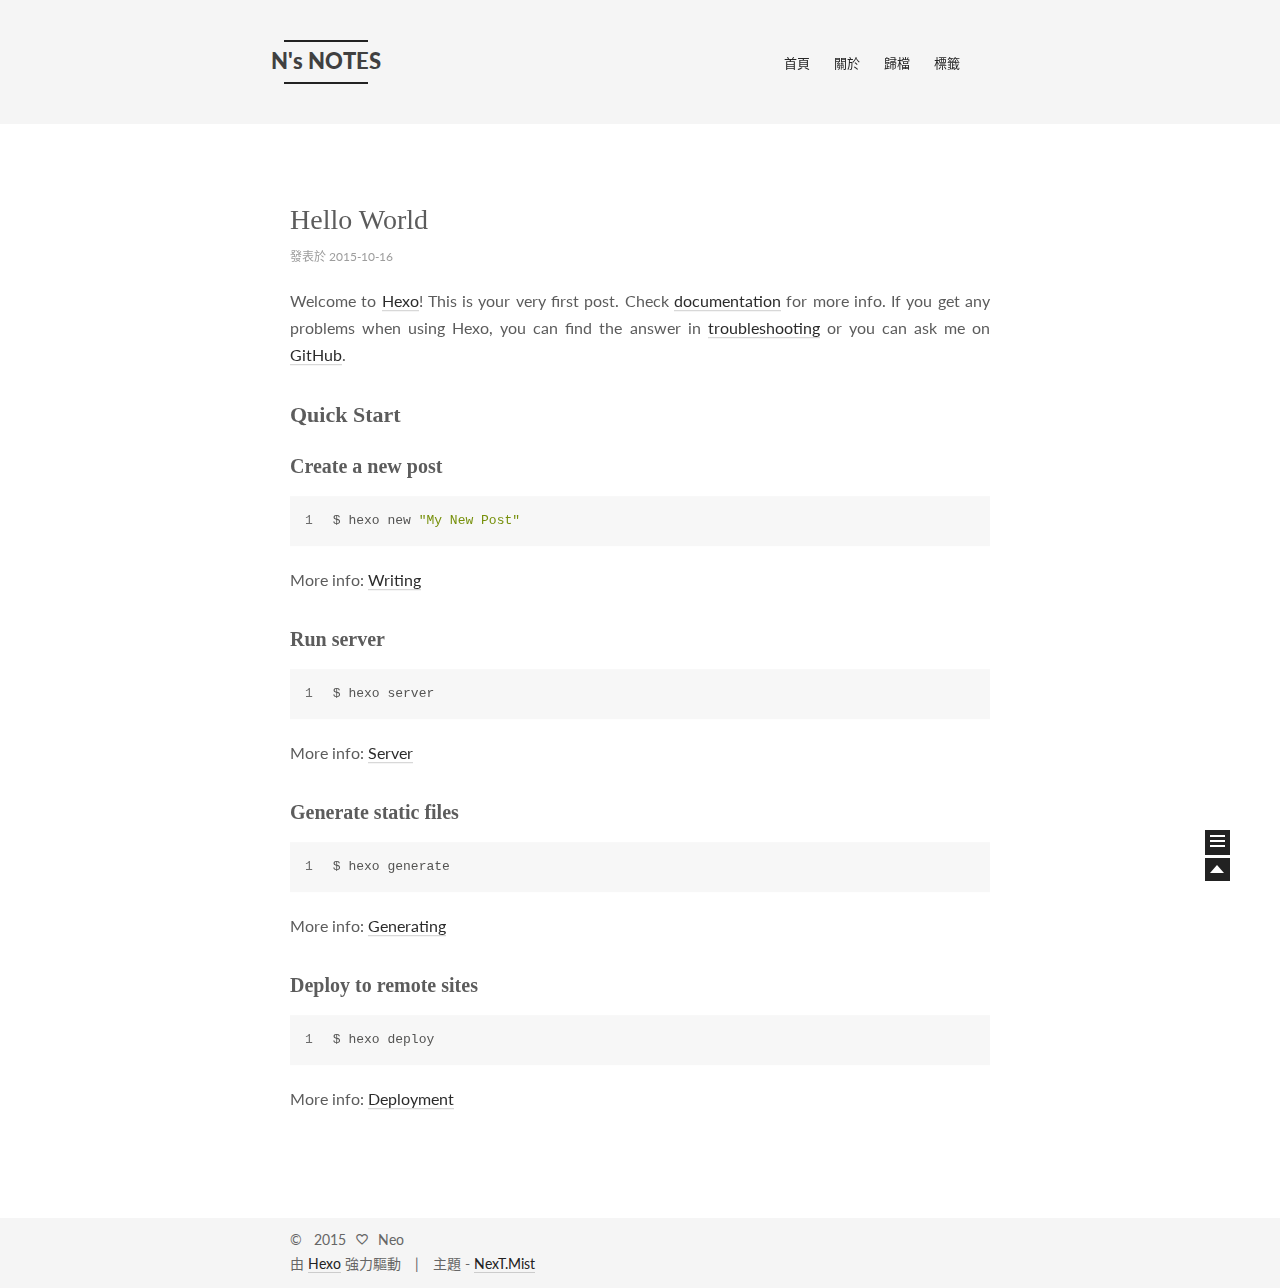
<file: index.html>
<!doctype html>
<html class="theme-next use-motion theme-next-mist">
<head>
  

<meta charset="UTF-8"/>
<meta http-equiv="X-UA-Compatible" content="IE=edge,chrome=1" />
<meta name="viewport" content="width=device-width, initial-scale=1, maximum-scale=1"/>


<meta http-equiv="Cache-Control" content="no-transform" />
<meta http-equiv="Cache-Control" content="no-siteapp" />








  <link rel="stylesheet" type="text/css" href="/vendors/fancybox/source/jquery.fancybox.css?v=2.1.5"/>



  <link href='//fonts.googleapis.com/css?family=Lato:300,400,700,400italic&subset=latin,latin-ext' rel='stylesheet' type='text/css'>


<link rel="stylesheet" type="text/css" href="/css/main.css?v=0.4.5.1"/>




  <meta name="keywords" content="Hexo,next" />





  <link rel="shorticon icon" type="image/x-icon" href="/favicon.ico?v=0.4.5.1" />


<meta name="description">
<meta property="og:type" content="website">
<meta property="og:title" content="N's NOTES">
<meta property="og:url" content="http://iiseo.com/index.html">
<meta property="og:site_name" content="N's NOTES">
<meta property="og:description">
<meta name="twitter:card" content="summary">
<meta name="twitter:title" content="N's NOTES">
<meta name="twitter:description">


<script type="text/javascript" id="hexo.configuration">
  var CONFIG = {
    scheme: 'Mist',
    sidebar: 'post'
  };
</script>

  <title> N's NOTES </title>
</head>

<body itemscope itemtype="http://schema.org/WebPage" lang="zh-tw">

  <!--[if lte IE 8]>
  <div style=' clear: both; height: 59px; padding:0 0 0 15px; position: relative;margin:0 auto;'>
    <a href="http://windows.microsoft.com/en-US/internet-explorer/products/ie/home?ocid=ie6_countdown_bannercode">
      <img src="http://7u2nvr.com1.z0.glb.clouddn.com/picouterie.jpg" border="0" height="42" width="820"
           alt="You are using an outdated browser. For a faster, safer browsing experience, upgrade for free today or use other browser ,like chrome firefox safari."
           style='margin-left:auto;margin-right:auto;display: block;'/>
    </a>
  </div>
<![endif]-->
  



  <div class="container one-column 
   page-home 
">
    <div class="headband"></div>

    <header id="header" class="header" itemscope itemtype="http://schema.org/WPHeader">
      <div class="header-inner"><h1 class="site-meta">
  <span class="logo-line-before"><i></i></span>
  <a href="/" class="brand" rel="start">
      <span class="logo">
        <i class="icon-next-logo"></i>
      </span>
      <span class="site-title">N's NOTES</span>
  </a>
  <span class="logo-line-after"><i></i></span>
</h1>

<div class="site-nav-toggle">
  <button>
    <span class="btn-bar"></span>
    <span class="btn-bar"></span>
    <span class="btn-bar"></span>
  </button>
</div>

<nav class="site-nav">
  

  
    <ul id="menu" class="menu ">
      
        
        <li class="menu-item menu-item-home">
          <a href="/" rel="section">
            <i class="menu-item-icon icon-next-home"></i> <br />
            首頁
          </a>
        </li>
      
        
        <li class="menu-item menu-item-about">
          <a href="/about" rel="section">
            <i class="menu-item-icon icon-next-about"></i> <br />
            關於
          </a>
        </li>
      
        
        <li class="menu-item menu-item-archives">
          <a href="/archives" rel="section">
            <i class="menu-item-icon icon-next-archives"></i> <br />
            歸檔
          </a>
        </li>
      
        
        <li class="menu-item menu-item-tags">
          <a href="/tags" rel="section">
            <i class="menu-item-icon icon-next-tags"></i> <br />
            標籤
          </a>
        </li>
      

      
      
    </ul>
  

  
</nav>

 </div>
    </header>

    <main id="main" class="main">
      <div class="main-inner">
        <div id="content" class="content"> 
  <section id="posts" class="posts-expand">
    
      

  <article class="post post-type-normal " itemscope itemtype="http://schema.org/Article">
    <header class="post-header">

      
      
        <h1 class="post-title" itemprop="name headline">
          
          
            
              <a class="post-title-link" href="/2015/10/hello-world/" itemprop="url">
                Hello World
              </a>
            
          
        </h1>
      

      <div class="post-meta">
        <span class="post-time">
          發表於
          <time itemprop="dateCreated" datetime="2015-10-16T00:31:54+08:00" content="2015-10-16">
            2015-10-16
          </time>
        </span>

        

        
          
        
      </div>
    </header>

    <div class="post-body">

      
      

      
        
          <span itemprop="articleBody"><p>Welcome to <a href="http://hexo.io/" target="_blank" rel="external">Hexo</a>! This is your very first post. Check <a href="http://hexo.io/docs/" target="_blank" rel="external">documentation</a> for more info. If you get any problems when using Hexo, you can find the answer in <a href="http://hexo.io/docs/troubleshooting.html" target="_blank" rel="external">troubleshooting</a> or you can ask me on <a href="https://github.com/hexojs/hexo/issues" target="_blank" rel="external">GitHub</a>.</p>
<h2 id="Quick_Start">Quick Start</h2><h3 id="Create_a_new_post">Create a new post</h3><figure class="highlight bash"><table><tr><td class="gutter"><pre><span class="line">1</span><br></pre></td><td class="code"><pre><span class="line">$ hexo new <span class="string">"My New Post"</span></span><br></pre></td></tr></table></figure>
<p>More info: <a href="http://hexo.io/docs/writing.html" target="_blank" rel="external">Writing</a></p>
<h3 id="Run_server">Run server</h3><figure class="highlight bash"><table><tr><td class="gutter"><pre><span class="line">1</span><br></pre></td><td class="code"><pre><span class="line">$ hexo server</span><br></pre></td></tr></table></figure>
<p>More info: <a href="http://hexo.io/docs/server.html" target="_blank" rel="external">Server</a></p>
<h3 id="Generate_static_files">Generate static files</h3><figure class="highlight bash"><table><tr><td class="gutter"><pre><span class="line">1</span><br></pre></td><td class="code"><pre><span class="line">$ hexo generate</span><br></pre></td></tr></table></figure>
<p>More info: <a href="http://hexo.io/docs/generating.html" target="_blank" rel="external">Generating</a></p>
<h3 id="Deploy_to_remote_sites">Deploy to remote sites</h3><figure class="highlight bash"><table><tr><td class="gutter"><pre><span class="line">1</span><br></pre></td><td class="code"><pre><span class="line">$ hexo deploy</span><br></pre></td></tr></table></figure>
<p>More info: <a href="http://hexo.io/docs/deployment.html" target="_blank" rel="external">Deployment</a></p>
</span>
        
      
    </div>

    <footer class="post-footer">
      

      

      
      
        <div class="post-eof"></div>
      
    </footer>
  </article>


    
  </section>

  
 </div>

        

        
      </div>

      
  
  <div class="sidebar-toggle">
    <div class="sidebar-toggle-line-wrap">
      <span class="sidebar-toggle-line sidebar-toggle-line-first"></span>
      <span class="sidebar-toggle-line sidebar-toggle-line-middle"></span>
      <span class="sidebar-toggle-line sidebar-toggle-line-last"></span>
    </div>
  </div>

  <aside id="sidebar" class="sidebar">
    <div class="sidebar-inner">

      

      <section class="site-overview">
        <div class="site-author motion-element" itemprop="author" itemscope itemtype="http://schema.org/Person">
          <img class="site-author-image" src="/images/avatar.jpg" alt="Neo" itemprop="image"/>
          <p class="site-author-name" itemprop="name">Neo</p>
        </div>
        <p class="site-description motion-element" itemprop="description"></p>
        <nav class="site-state motion-element">
          <div class="site-state-item site-state-posts">
            <a href="/archives">
              <span class="site-state-item-count">1</span>
              <span class="site-state-item-name">文章</span>
            </a>
          </div>

          <div class="site-state-item site-state-categories">
            
              <span class="site-state-item-count">0</span>
              <span class="site-state-item-name">分類</span>
              
          </div>

          <div class="site-state-item site-state-tags">
            <a href="/tags">
              <span class="site-state-item-count">0</span>
              <span class="site-state-item-name">標籤</span>
              </a>
          </div>

        </nav>

        

        <div class="links-of-author motion-element">
          
        </div>

        
        

        <div class="links-of-author motion-element">
          
        </div>

      </section>

      

    </div>
  </aside>


    </main>

    <footer id="footer" class="footer">
      <div class="footer-inner"> <div class="copyright" >
  
  &copy; &nbsp; 
  <span itemprop="copyrightYear">2015</span>
  <span class="with-love">
    <i class="icon-next-heart"></i>
  </span>
  <span class="author" itemprop="copyrightHolder">Neo</span>
</div>

<div class="powered-by">
  由 <a class="theme-link" href="http://hexo.io">Hexo</a> 強力驅動
</div>

<div class="theme-info">
  主題 -
  <a class="theme-link" href="https://github.com/iissnan/hexo-theme-next">
    NexT.Mist
  </a>
</div>


 </div>
    </footer>

    <div class="back-to-top"></div>
  </div>

  <script type="text/javascript" src="/vendors/jquery/index.js?v=2.1.3"></script>

  
  
  
    
    

  


  
  
  <script type="text/javascript" src="/vendors/fancybox/source/jquery.fancybox.pack.js"></script>
  <script type="text/javascript" src="/js/fancy-box.js?v=0.4.5.1"></script>


  <script type="text/javascript" src="/js/helpers.js?v=0.4.5.1"></script>
  

  <script type="text/javascript" src="/vendors/velocity/velocity.min.js"></script>
  <script type="text/javascript" src="/vendors/velocity/velocity.ui.min.js"></script>

  <script type="text/javascript" src="/js/motion_global.js?v=0.4.5.1" id="motion.global"></script>




  <script type="text/javascript" src="/js/nav-toggle.js?v=0.4.5.1"></script>
  <script type="text/javascript" src="/vendors/fastclick/lib/fastclick.min.js?v=1.0.6"></script>

  

  <script type="text/javascript">
    $(document).ready(function () {
      if (CONFIG.sidebar === 'always') {
        displaySidebar();
      }
      if (isMobile()) {
        FastClick.attach(document.body);
      }
    });
  </script>

  

  
  

  
  <script type="text/javascript" src="/js/lazyload.js"></script>
  <script type="text/javascript">
    $(function () {
      $("#posts").find('img').lazyload({
        placeholder: "/images/loading.gif",
        effect: "fadeIn"
      });
    });
  </script>
</body>
</html>
</file>
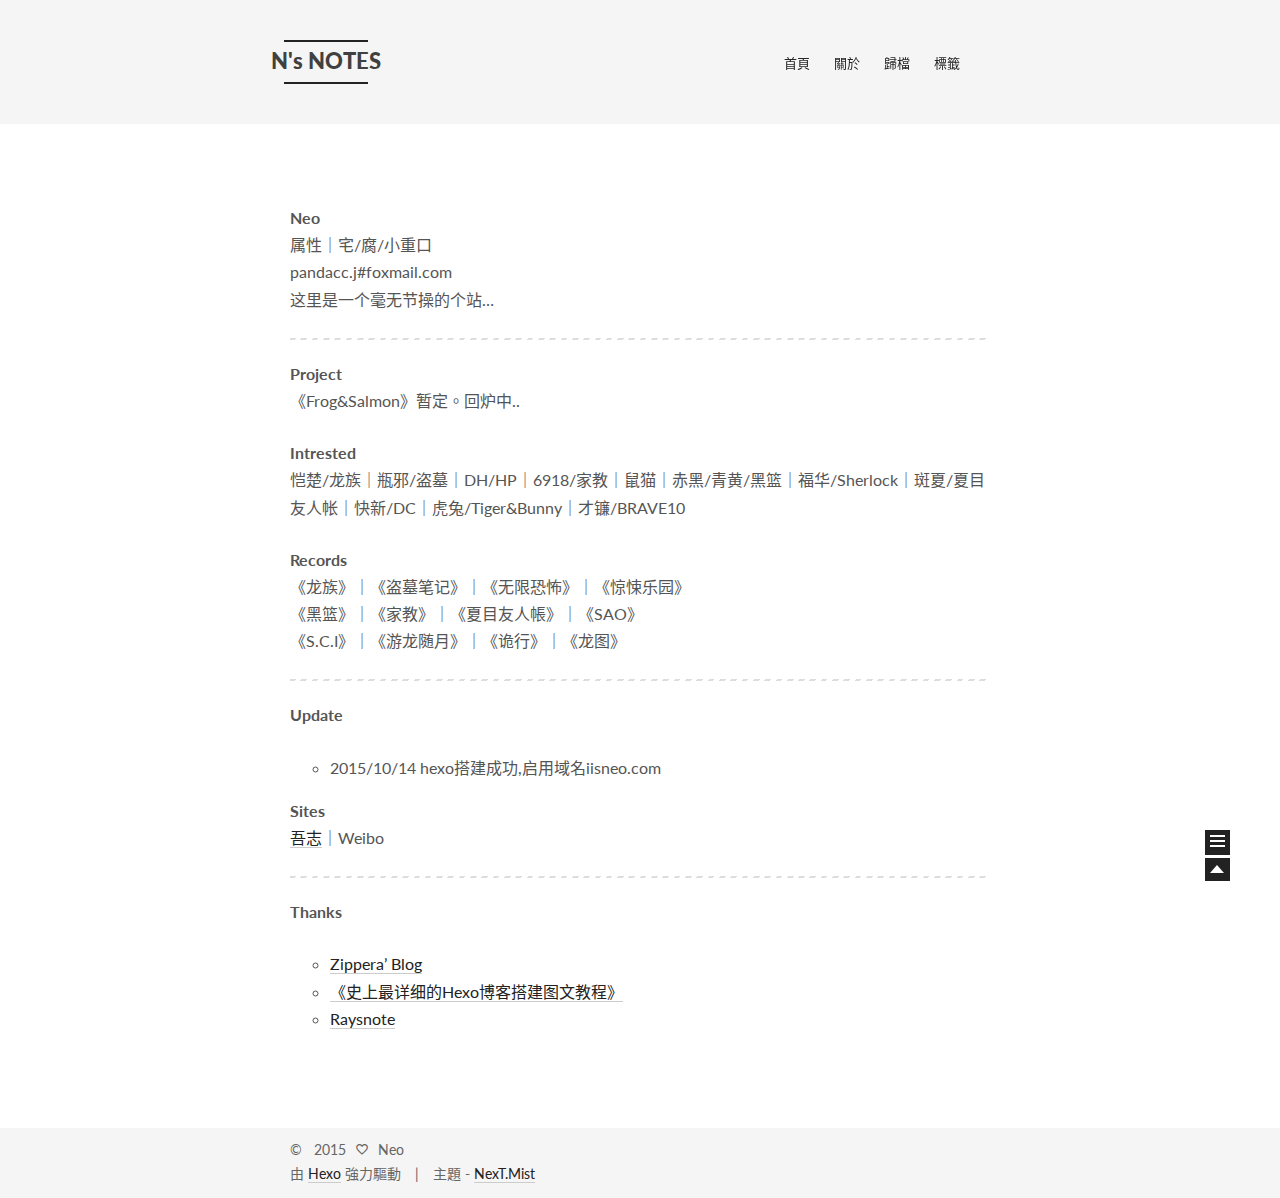
<file: about/index.html>
<!doctype html>
<html class="theme-next use-motion theme-next-mist">
<head>
  

<meta charset="UTF-8"/>
<meta http-equiv="X-UA-Compatible" content="IE=edge,chrome=1" />
<meta name="viewport" content="width=device-width, initial-scale=1, maximum-scale=1"/>


<meta http-equiv="Cache-Control" content="no-transform" />
<meta http-equiv="Cache-Control" content="no-siteapp" />








  <link rel="stylesheet" type="text/css" href="/vendors/fancybox/source/jquery.fancybox.css?v=2.1.5"/>



  <link href='//fonts.googleapis.com/css?family=Lato:300,400,700,400italic&subset=latin,latin-ext' rel='stylesheet' type='text/css'>


<link rel="stylesheet" type="text/css" href="/css/main.css?v=0.4.5.1"/>




  <meta name="keywords" content="Hexo,next" />





  <link rel="shorticon icon" type="image/x-icon" href="/favicon.ico?v=0.4.5.1" />


<meta name="description" content="Neo属性｜宅/腐/小重口pandacc.j#foxmail.com这里是一个毫无节操的个站…

Project《Frog&amp;amp;Salmon》暂定。回炉中..
Intrested恺楚/龙族｜瓶邪/盗墓｜DH/HP｜6918/家教｜鼠猫｜赤黑/青黄/黑篮｜福华/Sherlock｜斑夏/夏目友人帐｜快新/DC｜虎兔/Tiger&amp;amp;Bunny｜才镰/BRAVE10
Records《龙族》｜《盗">
<meta property="og:type" content="website">
<meta property="og:title" content="about">
<meta property="og:url" content="http://iiseo.com/about/index.html">
<meta property="og:site_name" content="N's NOTES">
<meta property="og:description" content="Neo属性｜宅/腐/小重口pandacc.j#foxmail.com这里是一个毫无节操的个站…

Project《Frog&amp;amp;Salmon》暂定。回炉中..
Intrested恺楚/龙族｜瓶邪/盗墓｜DH/HP｜6918/家教｜鼠猫｜赤黑/青黄/黑篮｜福华/Sherlock｜斑夏/夏目友人帐｜快新/DC｜虎兔/Tiger&amp;amp;Bunny｜才镰/BRAVE10
Records《龙族》｜《盗">
<meta property="og:updated_time" content="2015-10-18T14:51:04.070Z">
<meta name="twitter:card" content="summary">
<meta name="twitter:title" content="about">
<meta name="twitter:description" content="Neo属性｜宅/腐/小重口pandacc.j#foxmail.com这里是一个毫无节操的个站…

Project《Frog&amp;amp;Salmon》暂定。回炉中..
Intrested恺楚/龙族｜瓶邪/盗墓｜DH/HP｜6918/家教｜鼠猫｜赤黑/青黄/黑篮｜福华/Sherlock｜斑夏/夏目友人帐｜快新/DC｜虎兔/Tiger&amp;amp;Bunny｜才镰/BRAVE10
Records《龙族》｜《盗">


<script type="text/javascript" id="hexo.configuration">
  var CONFIG = {
    scheme: 'Mist',
    sidebar: 'post'
  };
</script>

  <title>
  

  
    about | N's NOTES
  
</title>
</head>

<body itemscope itemtype="http://schema.org/WebPage" lang="zh-tw">

  <!--[if lte IE 8]>
  <div style=' clear: both; height: 59px; padding:0 0 0 15px; position: relative;margin:0 auto;'>
    <a href="http://windows.microsoft.com/en-US/internet-explorer/products/ie/home?ocid=ie6_countdown_bannercode">
      <img src="http://7u2nvr.com1.z0.glb.clouddn.com/picouterie.jpg" border="0" height="42" width="820"
           alt="You are using an outdated browser. For a faster, safer browsing experience, upgrade for free today or use other browser ,like chrome firefox safari."
           style='margin-left:auto;margin-right:auto;display: block;'/>
    </a>
  </div>
<![endif]-->
  



  <div class="container one-column ">
    <div class="headband"></div>

    <header id="header" class="header" itemscope itemtype="http://schema.org/WPHeader">
      <div class="header-inner"><h1 class="site-meta">
  <span class="logo-line-before"><i></i></span>
  <a href="/" class="brand" rel="start">
      <span class="logo">
        <i class="icon-next-logo"></i>
      </span>
      <span class="site-title">N's NOTES</span>
  </a>
  <span class="logo-line-after"><i></i></span>
</h1>

<div class="site-nav-toggle">
  <button>
    <span class="btn-bar"></span>
    <span class="btn-bar"></span>
    <span class="btn-bar"></span>
  </button>
</div>

<nav class="site-nav">
  

  
    <ul id="menu" class="menu ">
      
        
        <li class="menu-item menu-item-home">
          <a href="/" rel="section">
            <i class="menu-item-icon icon-next-home"></i> <br />
            首頁
          </a>
        </li>
      
        
        <li class="menu-item menu-item-about">
          <a href="/about" rel="section">
            <i class="menu-item-icon icon-next-about"></i> <br />
            關於
          </a>
        </li>
      
        
        <li class="menu-item menu-item-archives">
          <a href="/archives" rel="section">
            <i class="menu-item-icon icon-next-archives"></i> <br />
            歸檔
          </a>
        </li>
      
        
        <li class="menu-item menu-item-tags">
          <a href="/tags" rel="section">
            <i class="menu-item-icon icon-next-tags"></i> <br />
            標籤
          </a>
        </li>
      

      
      
    </ul>
  

  
</nav>

 </div>
    </header>

    <main id="main" class="main">
      <div class="main-inner">
        <div id="content" class="content"> 

  <div id="posts" class="posts-expand">
    
    
      <p><strong>Neo</strong><br>属性｜宅/腐/小重口<br>pandacc.j#foxmail.com<br>这里是一个毫无节操的个站…</p>
<hr>
<p><strong>Project</strong><br>《Frog&amp;Salmon》暂定。回炉中..</p>
<p><strong>Intrested</strong><br>恺楚/龙族｜瓶邪/盗墓｜DH/HP｜6918/家教｜鼠猫｜赤黑/青黄/黑篮｜福华/Sherlock｜斑夏/夏目友人帐｜快新/DC｜虎兔/Tiger&amp;Bunny｜才镰/BRAVE10</p>
<p><strong>Records</strong><br>《龙族》｜《盗墓笔记》｜《无限恐怖》｜《惊悚乐园》<br>《黑篮》｜《家教》｜《夏目友人帳》｜《SAO》<br>《S.C.I》｜《游龙随月》｜《诡行》｜《龙图》</p>
<hr>
<p><strong>Update</strong></p>
<ul>
<li>2015/10/14 hexo搭建成功,启用域名iisneo.com</li>
</ul>
<p><strong>Sites</strong><br><a href="http://wuzhi.me/u/151230" target="_blank" rel="external">吾志</a>｜Weibo</p>
<hr>
<p><strong>Thanks</strong></p>
<ul>
<li><a href="http://zipperary.com/categories/hexo/" target="_blank" rel="external">Zippera’ Blog</a></li>
<li><a href="https://xuanwo.org/2015/03/26/hexo-intor/" target="_blank" rel="external">《史上最详细的Hexo博客搭建图文教程》</a></li>
<li><a href="http://raysnote.com" target="_blank" rel="external">Raysnote</a></li>
</ul>

    
  </div>

 </div>

        

        
      </div>

      
  
  <div class="sidebar-toggle">
    <div class="sidebar-toggle-line-wrap">
      <span class="sidebar-toggle-line sidebar-toggle-line-first"></span>
      <span class="sidebar-toggle-line sidebar-toggle-line-middle"></span>
      <span class="sidebar-toggle-line sidebar-toggle-line-last"></span>
    </div>
  </div>

  <aside id="sidebar" class="sidebar">
    <div class="sidebar-inner">

      

      <section class="site-overview">
        <div class="site-author motion-element" itemprop="author" itemscope itemtype="http://schema.org/Person">
          <img class="site-author-image" src="/images/avatar.jpg" alt="Neo" itemprop="image"/>
          <p class="site-author-name" itemprop="name">Neo</p>
        </div>
        <p class="site-description motion-element" itemprop="description"></p>
        <nav class="site-state motion-element">
          <div class="site-state-item site-state-posts">
            <a href="/archives">
              <span class="site-state-item-count">1</span>
              <span class="site-state-item-name">文章</span>
            </a>
          </div>

          <div class="site-state-item site-state-categories">
            
              <span class="site-state-item-count">0</span>
              <span class="site-state-item-name">分類</span>
              
          </div>

          <div class="site-state-item site-state-tags">
            <a href="/tags">
              <span class="site-state-item-count">0</span>
              <span class="site-state-item-name">標籤</span>
              </a>
          </div>

        </nav>

        

        <div class="links-of-author motion-element">
          
        </div>

        
        

        <div class="links-of-author motion-element">
          
        </div>

      </section>

      

    </div>
  </aside>


    </main>

    <footer id="footer" class="footer">
      <div class="footer-inner"> <div class="copyright" >
  
  &copy; &nbsp; 
  <span itemprop="copyrightYear">2015</span>
  <span class="with-love">
    <i class="icon-next-heart"></i>
  </span>
  <span class="author" itemprop="copyrightHolder">Neo</span>
</div>

<div class="powered-by">
  由 <a class="theme-link" href="http://hexo.io">Hexo</a> 強力驅動
</div>

<div class="theme-info">
  主題 -
  <a class="theme-link" href="https://github.com/iissnan/hexo-theme-next">
    NexT.Mist
  </a>
</div>


 </div>
    </footer>

    <div class="back-to-top"></div>
  </div>

  <script type="text/javascript" src="/vendors/jquery/index.js?v=2.1.3"></script>

  
  
  
    
    

  


  
  
  <script type="text/javascript" src="/vendors/fancybox/source/jquery.fancybox.pack.js"></script>
  <script type="text/javascript" src="/js/fancy-box.js?v=0.4.5.1"></script>


  <script type="text/javascript" src="/js/helpers.js?v=0.4.5.1"></script>
  

  <script type="text/javascript" src="/vendors/velocity/velocity.min.js"></script>
  <script type="text/javascript" src="/vendors/velocity/velocity.ui.min.js"></script>

  <script type="text/javascript" src="/js/motion_global.js?v=0.4.5.1" id="motion.global"></script>




  <script type="text/javascript" src="/js/nav-toggle.js?v=0.4.5.1"></script>
  <script type="text/javascript" src="/vendors/fastclick/lib/fastclick.min.js?v=1.0.6"></script>

  

  <script type="text/javascript">
    $(document).ready(function () {
      if (CONFIG.sidebar === 'always') {
        displaySidebar();
      }
      if (isMobile()) {
        FastClick.attach(document.body);
      }
    });
  </script>

  

  
  

  
  <script type="text/javascript" src="/js/lazyload.js"></script>
  <script type="text/javascript">
    $(function () {
      $("#posts").find('img').lazyload({
        placeholder: "/images/loading.gif",
        effect: "fadeIn"
      });
    });
  </script>
</body>
</html>
</file>
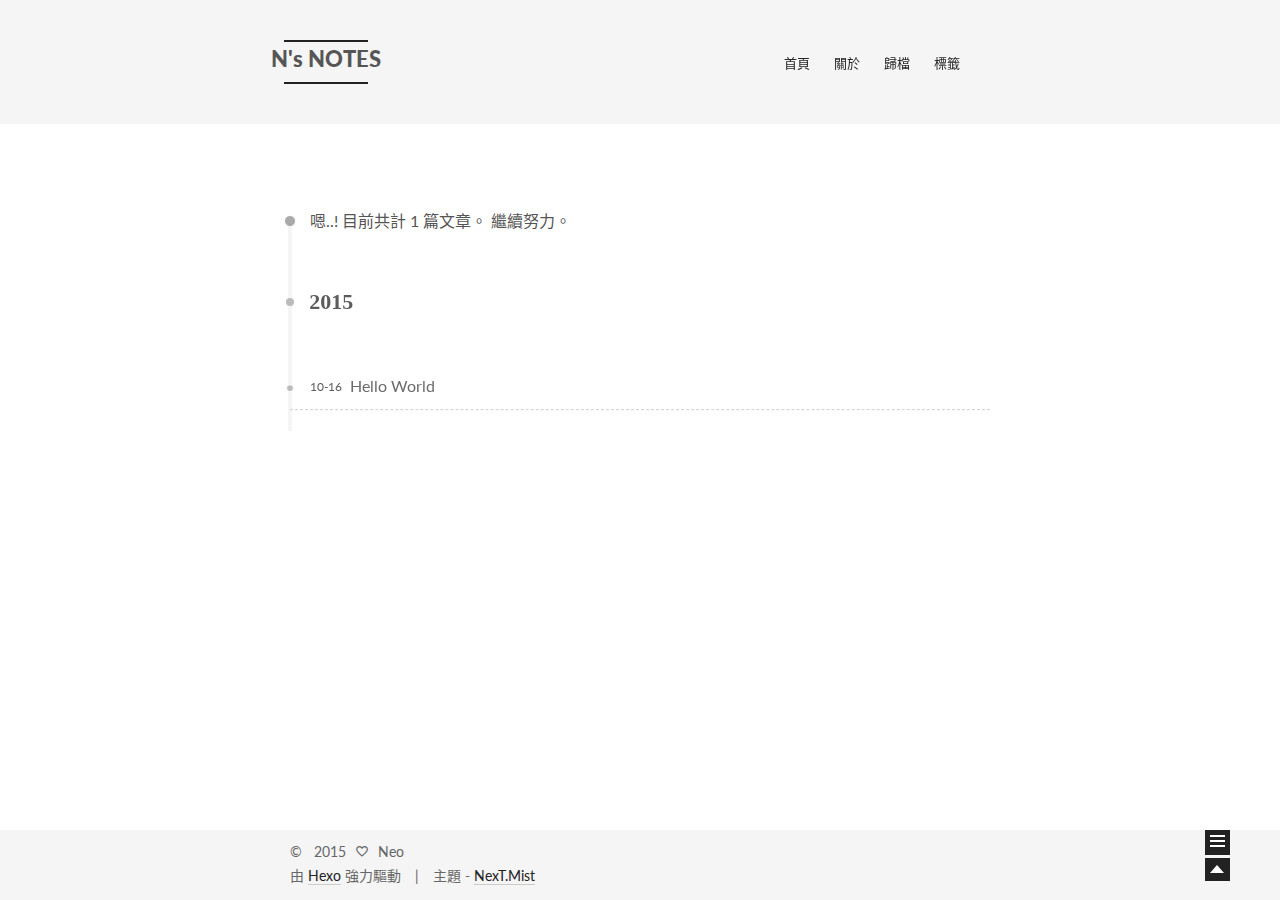
<file: archives/index.html>
<!doctype html>
<html class="theme-next use-motion theme-next-mist">
<head>
  

<meta charset="UTF-8"/>
<meta http-equiv="X-UA-Compatible" content="IE=edge,chrome=1" />
<meta name="viewport" content="width=device-width, initial-scale=1, maximum-scale=1"/>


<meta http-equiv="Cache-Control" content="no-transform" />
<meta http-equiv="Cache-Control" content="no-siteapp" />








  <link rel="stylesheet" type="text/css" href="/vendors/fancybox/source/jquery.fancybox.css?v=2.1.5"/>



  <link href='//fonts.googleapis.com/css?family=Lato:300,400,700,400italic&subset=latin,latin-ext' rel='stylesheet' type='text/css'>


<link rel="stylesheet" type="text/css" href="/css/main.css?v=0.4.5.1"/>




  <meta name="keywords" content="Hexo,next" />





  <link rel="shorticon icon" type="image/x-icon" href="/favicon.ico?v=0.4.5.1" />


<meta name="description">
<meta property="og:type" content="website">
<meta property="og:title" content="N's NOTES">
<meta property="og:url" content="http://iiseo.com/archives/index.html">
<meta property="og:site_name" content="N's NOTES">
<meta property="og:description">
<meta name="twitter:card" content="summary">
<meta name="twitter:title" content="N's NOTES">
<meta name="twitter:description">


<script type="text/javascript" id="hexo.configuration">
  var CONFIG = {
    scheme: 'Mist',
    sidebar: 'post'
  };
</script>

  <title> 歸檔 | N's NOTES </title>
</head>

<body itemscope itemtype="http://schema.org/WebPage" lang="zh-tw">

  <!--[if lte IE 8]>
  <div style=' clear: both; height: 59px; padding:0 0 0 15px; position: relative;margin:0 auto;'>
    <a href="http://windows.microsoft.com/en-US/internet-explorer/products/ie/home?ocid=ie6_countdown_bannercode">
      <img src="http://7u2nvr.com1.z0.glb.clouddn.com/picouterie.jpg" border="0" height="42" width="820"
           alt="You are using an outdated browser. For a faster, safer browsing experience, upgrade for free today or use other browser ,like chrome firefox safari."
           style='margin-left:auto;margin-right:auto;display: block;'/>
    </a>
  </div>
<![endif]-->
  



  <div class="container one-column  page-archive ">
    <div class="headband"></div>

    <header id="header" class="header" itemscope itemtype="http://schema.org/WPHeader">
      <div class="header-inner"><h1 class="site-meta">
  <span class="logo-line-before"><i></i></span>
  <a href="/" class="brand" rel="start">
      <span class="logo">
        <i class="icon-next-logo"></i>
      </span>
      <span class="site-title">N's NOTES</span>
  </a>
  <span class="logo-line-after"><i></i></span>
</h1>

<div class="site-nav-toggle">
  <button>
    <span class="btn-bar"></span>
    <span class="btn-bar"></span>
    <span class="btn-bar"></span>
  </button>
</div>

<nav class="site-nav">
  

  
    <ul id="menu" class="menu ">
      
        
        <li class="menu-item menu-item-home">
          <a href="/" rel="section">
            <i class="menu-item-icon icon-next-home"></i> <br />
            首頁
          </a>
        </li>
      
        
        <li class="menu-item menu-item-about">
          <a href="/about" rel="section">
            <i class="menu-item-icon icon-next-about"></i> <br />
            關於
          </a>
        </li>
      
        
        <li class="menu-item menu-item-archives">
          <a href="/archives" rel="section">
            <i class="menu-item-icon icon-next-archives"></i> <br />
            歸檔
          </a>
        </li>
      
        
        <li class="menu-item menu-item-tags">
          <a href="/tags" rel="section">
            <i class="menu-item-icon icon-next-tags"></i> <br />
            標籤
          </a>
        </li>
      

      
      
    </ul>
  

  
</nav>

 </div>
    </header>

    <main id="main" class="main">
      <div class="main-inner">
        <div id="content" class="content"> 

  <section id="posts" class="posts-collapse">
    <span class="archive-move-on"></span>

    <span class="archive-page-counter">
      
      
      
        
      
      嗯..! 目前共計 1 篇文章。 繼續努力。
    </span>

    

      
      
      

      
        
        <div class="collection-title">
          <h2 class="archive-year motion-element" id="archive-year-2015">2015</h2>
        </div>
      
      

      

  <article class="post post-type-normal"itemscope itemtype="http://schema.org/Article">
    <header class="post-header">

      <h1 class="post-title">
        
            <a class="post-title-link" href="/2015/10/hello-world/" itemprop="url">
              <span itemprop="name">Hello World</span>
            </a>
        
      </h1>

      <div class="post-meta">
        <time class="post-time" datetime="2015-10-15T16:31:54.206Z" itemprop="dateCreated" content="2015-10-15"> 10-16 </time>
      </div>

    </header>
  </article>



    

  </section>

  

 </div>

        

        
      </div>

      
  
  <div class="sidebar-toggle">
    <div class="sidebar-toggle-line-wrap">
      <span class="sidebar-toggle-line sidebar-toggle-line-first"></span>
      <span class="sidebar-toggle-line sidebar-toggle-line-middle"></span>
      <span class="sidebar-toggle-line sidebar-toggle-line-last"></span>
    </div>
  </div>

  <aside id="sidebar" class="sidebar">
    <div class="sidebar-inner">

      

      <section class="site-overview">
        <div class="site-author motion-element" itemprop="author" itemscope itemtype="http://schema.org/Person">
          <img class="site-author-image" src="/images/avatar.jpg" alt="Neo" itemprop="image"/>
          <p class="site-author-name" itemprop="name">Neo</p>
        </div>
        <p class="site-description motion-element" itemprop="description"></p>
        <nav class="site-state motion-element">
          <div class="site-state-item site-state-posts">
            <a href="/archives">
              <span class="site-state-item-count">1</span>
              <span class="site-state-item-name">文章</span>
            </a>
          </div>

          <div class="site-state-item site-state-categories">
            
              <span class="site-state-item-count">0</span>
              <span class="site-state-item-name">分類</span>
              
          </div>

          <div class="site-state-item site-state-tags">
            <a href="/tags">
              <span class="site-state-item-count">0</span>
              <span class="site-state-item-name">標籤</span>
              </a>
          </div>

        </nav>

        

        <div class="links-of-author motion-element">
          
        </div>

        
        

        <div class="links-of-author motion-element">
          
        </div>

      </section>

      

    </div>
  </aside>


    </main>

    <footer id="footer" class="footer">
      <div class="footer-inner"> <div class="copyright" >
  
  &copy; &nbsp; 
  <span itemprop="copyrightYear">2015</span>
  <span class="with-love">
    <i class="icon-next-heart"></i>
  </span>
  <span class="author" itemprop="copyrightHolder">Neo</span>
</div>

<div class="powered-by">
  由 <a class="theme-link" href="http://hexo.io">Hexo</a> 強力驅動
</div>

<div class="theme-info">
  主題 -
  <a class="theme-link" href="https://github.com/iissnan/hexo-theme-next">
    NexT.Mist
  </a>
</div>


 </div>
    </footer>

    <div class="back-to-top"></div>
  </div>

  <script type="text/javascript" src="/vendors/jquery/index.js?v=2.1.3"></script>

  
  
  
    <script type="text/javascript">
      postMotionOptions = {stagger: 100, drag: true};
    </script>
  

  
    
    

  


  
  
  <script type="text/javascript" src="/vendors/fancybox/source/jquery.fancybox.pack.js"></script>
  <script type="text/javascript" src="/js/fancy-box.js?v=0.4.5.1"></script>


  <script type="text/javascript" src="/js/helpers.js?v=0.4.5.1"></script>
  

  <script type="text/javascript" src="/vendors/velocity/velocity.min.js"></script>
  <script type="text/javascript" src="/vendors/velocity/velocity.ui.min.js"></script>

  <script type="text/javascript" src="/js/motion_global.js?v=0.4.5.1" id="motion.global"></script>




  <script type="text/javascript" src="/js/nav-toggle.js?v=0.4.5.1"></script>
  <script type="text/javascript" src="/vendors/fastclick/lib/fastclick.min.js?v=1.0.6"></script>

  
  
    <script type="text/javascript" id="motion.page.archive">
      $('.archive-year').velocity('transition.slideLeftIn');
    </script>
  


  <script type="text/javascript">
    $(document).ready(function () {
      if (CONFIG.sidebar === 'always') {
        displaySidebar();
      }
      if (isMobile()) {
        FastClick.attach(document.body);
      }
    });
  </script>

  

  
  

  
  <script type="text/javascript" src="/js/lazyload.js"></script>
  <script type="text/javascript">
    $(function () {
      $("#posts").find('img').lazyload({
        placeholder: "/images/loading.gif",
        effect: "fadeIn"
      });
    });
  </script>
</body>
</html>
</file>
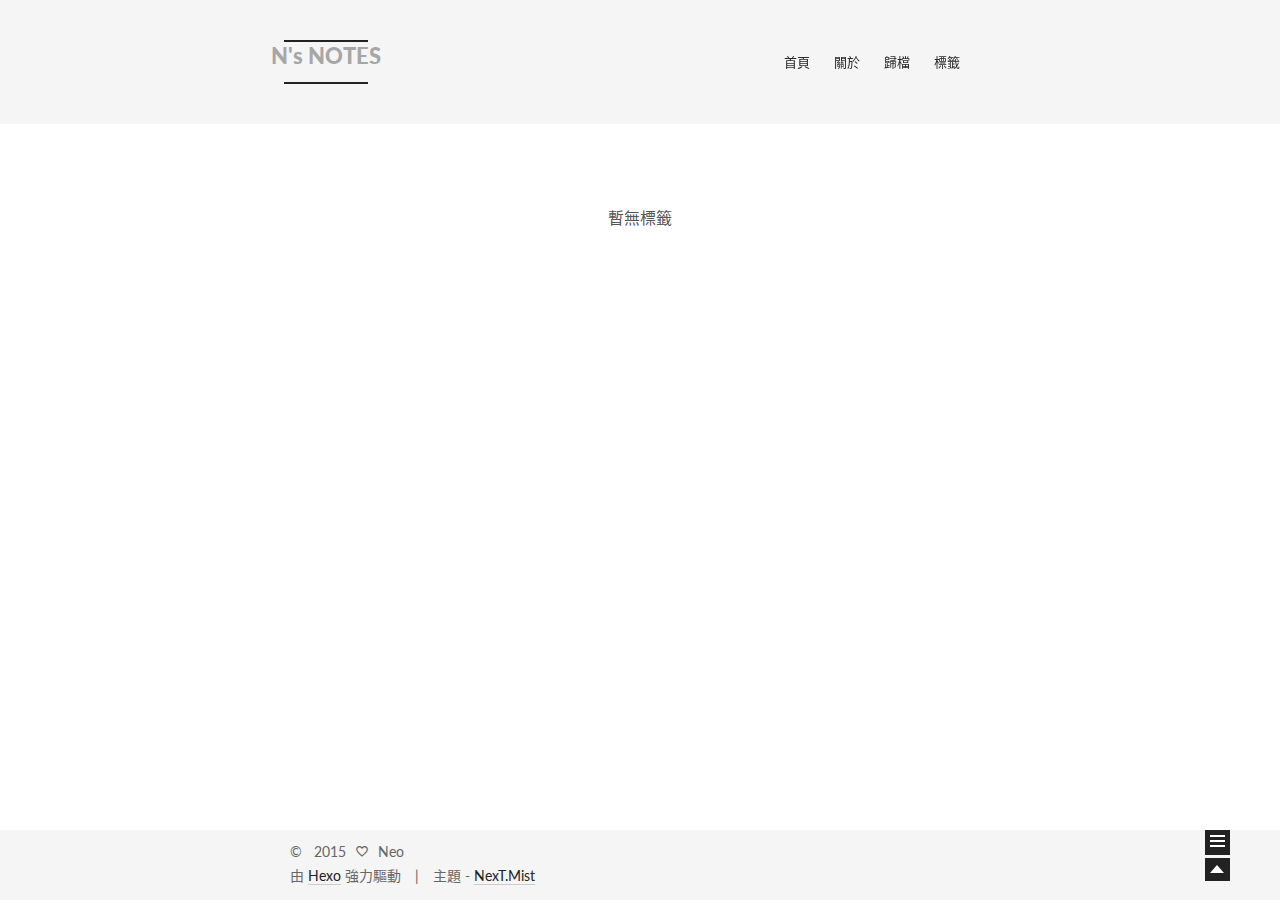
<file: tags/index.html>
<!doctype html>
<html class="theme-next use-motion theme-next-mist">
<head>
  

<meta charset="UTF-8"/>
<meta http-equiv="X-UA-Compatible" content="IE=edge,chrome=1" />
<meta name="viewport" content="width=device-width, initial-scale=1, maximum-scale=1"/>


<meta http-equiv="Cache-Control" content="no-transform" />
<meta http-equiv="Cache-Control" content="no-siteapp" />








  <link rel="stylesheet" type="text/css" href="/vendors/fancybox/source/jquery.fancybox.css?v=2.1.5"/>



  <link href='//fonts.googleapis.com/css?family=Lato:300,400,700,400italic&subset=latin,latin-ext' rel='stylesheet' type='text/css'>


<link rel="stylesheet" type="text/css" href="/css/main.css?v=0.4.5.1"/>




  <meta name="keywords" content="Hexo,next" />





  <link rel="shorticon icon" type="image/x-icon" href="/favicon.ico?v=0.4.5.1" />


<meta name="description">
<meta property="og:type" content="website">
<meta property="og:title" content="tags">
<meta property="og:url" content="http://iiseo.com/tags/index.html">
<meta property="og:site_name" content="N's NOTES">
<meta property="og:description">
<meta property="og:updated_time" content="2015-10-18T14:39:10.720Z">
<meta name="twitter:card" content="summary">
<meta name="twitter:title" content="tags">
<meta name="twitter:description">


<script type="text/javascript" id="hexo.configuration">
  var CONFIG = {
    scheme: 'Mist',
    sidebar: 'post'
  };
</script>

  <title>
  

  
    標籤 | N's NOTES
  
</title>
</head>

<body itemscope itemtype="http://schema.org/WebPage" lang="zh-tw">

  <!--[if lte IE 8]>
  <div style=' clear: both; height: 59px; padding:0 0 0 15px; position: relative;margin:0 auto;'>
    <a href="http://windows.microsoft.com/en-US/internet-explorer/products/ie/home?ocid=ie6_countdown_bannercode">
      <img src="http://7u2nvr.com1.z0.glb.clouddn.com/picouterie.jpg" border="0" height="42" width="820"
           alt="You are using an outdated browser. For a faster, safer browsing experience, upgrade for free today or use other browser ,like chrome firefox safari."
           style='margin-left:auto;margin-right:auto;display: block;'/>
    </a>
  </div>
<![endif]-->
  



  <div class="container one-column ">
    <div class="headband"></div>

    <header id="header" class="header" itemscope itemtype="http://schema.org/WPHeader">
      <div class="header-inner"><h1 class="site-meta">
  <span class="logo-line-before"><i></i></span>
  <a href="/" class="brand" rel="start">
      <span class="logo">
        <i class="icon-next-logo"></i>
      </span>
      <span class="site-title">N's NOTES</span>
  </a>
  <span class="logo-line-after"><i></i></span>
</h1>

<div class="site-nav-toggle">
  <button>
    <span class="btn-bar"></span>
    <span class="btn-bar"></span>
    <span class="btn-bar"></span>
  </button>
</div>

<nav class="site-nav">
  

  
    <ul id="menu" class="menu ">
      
        
        <li class="menu-item menu-item-home">
          <a href="/" rel="section">
            <i class="menu-item-icon icon-next-home"></i> <br />
            首頁
          </a>
        </li>
      
        
        <li class="menu-item menu-item-about">
          <a href="/about" rel="section">
            <i class="menu-item-icon icon-next-about"></i> <br />
            關於
          </a>
        </li>
      
        
        <li class="menu-item menu-item-archives">
          <a href="/archives" rel="section">
            <i class="menu-item-icon icon-next-archives"></i> <br />
            歸檔
          </a>
        </li>
      
        
        <li class="menu-item menu-item-tags">
          <a href="/tags" rel="section">
            <i class="menu-item-icon icon-next-tags"></i> <br />
            標籤
          </a>
        </li>
      

      
      
    </ul>
  

  
</nav>

 </div>
    </header>

    <main id="main" class="main">
      <div class="main-inner">
        <div id="content" class="content"> 

  <div id="posts" class="posts-expand">
    
    
      <div class="tag-cloud">
        <div class="tag-cloud-title">
            暫無標籤
        </div>
        <div class="tag-cloud-tags">
          
        </div>
      </div>
    
  </div>

 </div>

        

        
      </div>

      
  
  <div class="sidebar-toggle">
    <div class="sidebar-toggle-line-wrap">
      <span class="sidebar-toggle-line sidebar-toggle-line-first"></span>
      <span class="sidebar-toggle-line sidebar-toggle-line-middle"></span>
      <span class="sidebar-toggle-line sidebar-toggle-line-last"></span>
    </div>
  </div>

  <aside id="sidebar" class="sidebar">
    <div class="sidebar-inner">

      

      <section class="site-overview">
        <div class="site-author motion-element" itemprop="author" itemscope itemtype="http://schema.org/Person">
          <img class="site-author-image" src="/images/avatar.jpg" alt="Neo" itemprop="image"/>
          <p class="site-author-name" itemprop="name">Neo</p>
        </div>
        <p class="site-description motion-element" itemprop="description"></p>
        <nav class="site-state motion-element">
          <div class="site-state-item site-state-posts">
            <a href="/archives">
              <span class="site-state-item-count">1</span>
              <span class="site-state-item-name">文章</span>
            </a>
          </div>

          <div class="site-state-item site-state-categories">
            
              <span class="site-state-item-count">0</span>
              <span class="site-state-item-name">分類</span>
              
          </div>

          <div class="site-state-item site-state-tags">
            <a href="/tags">
              <span class="site-state-item-count">0</span>
              <span class="site-state-item-name">標籤</span>
              </a>
          </div>

        </nav>

        

        <div class="links-of-author motion-element">
          
        </div>

        
        

        <div class="links-of-author motion-element">
          
        </div>

      </section>

      

    </div>
  </aside>


    </main>

    <footer id="footer" class="footer">
      <div class="footer-inner"> <div class="copyright" >
  
  &copy; &nbsp; 
  <span itemprop="copyrightYear">2015</span>
  <span class="with-love">
    <i class="icon-next-heart"></i>
  </span>
  <span class="author" itemprop="copyrightHolder">Neo</span>
</div>

<div class="powered-by">
  由 <a class="theme-link" href="http://hexo.io">Hexo</a> 強力驅動
</div>

<div class="theme-info">
  主題 -
  <a class="theme-link" href="https://github.com/iissnan/hexo-theme-next">
    NexT.Mist
  </a>
</div>


 </div>
    </footer>

    <div class="back-to-top"></div>
  </div>

  <script type="text/javascript" src="/vendors/jquery/index.js?v=2.1.3"></script>

  
  
  
    
    

  


  
  
  <script type="text/javascript" src="/vendors/fancybox/source/jquery.fancybox.pack.js"></script>
  <script type="text/javascript" src="/js/fancy-box.js?v=0.4.5.1"></script>


  <script type="text/javascript" src="/js/helpers.js?v=0.4.5.1"></script>
  

  <script type="text/javascript" src="/vendors/velocity/velocity.min.js"></script>
  <script type="text/javascript" src="/vendors/velocity/velocity.ui.min.js"></script>

  <script type="text/javascript" src="/js/motion_global.js?v=0.4.5.1" id="motion.global"></script>




  <script type="text/javascript" src="/js/nav-toggle.js?v=0.4.5.1"></script>
  <script type="text/javascript" src="/vendors/fastclick/lib/fastclick.min.js?v=1.0.6"></script>

  

  <script type="text/javascript">
    $(document).ready(function () {
      if (CONFIG.sidebar === 'always') {
        displaySidebar();
      }
      if (isMobile()) {
        FastClick.attach(document.body);
      }
    });
  </script>

  

  
  

  
  <script type="text/javascript" src="/js/lazyload.js"></script>
  <script type="text/javascript">
    $(function () {
      $("#posts").find('img').lazyload({
        placeholder: "/images/loading.gif",
        effect: "fadeIn"
      });
    });
  </script>
</body>
</html>
</file>
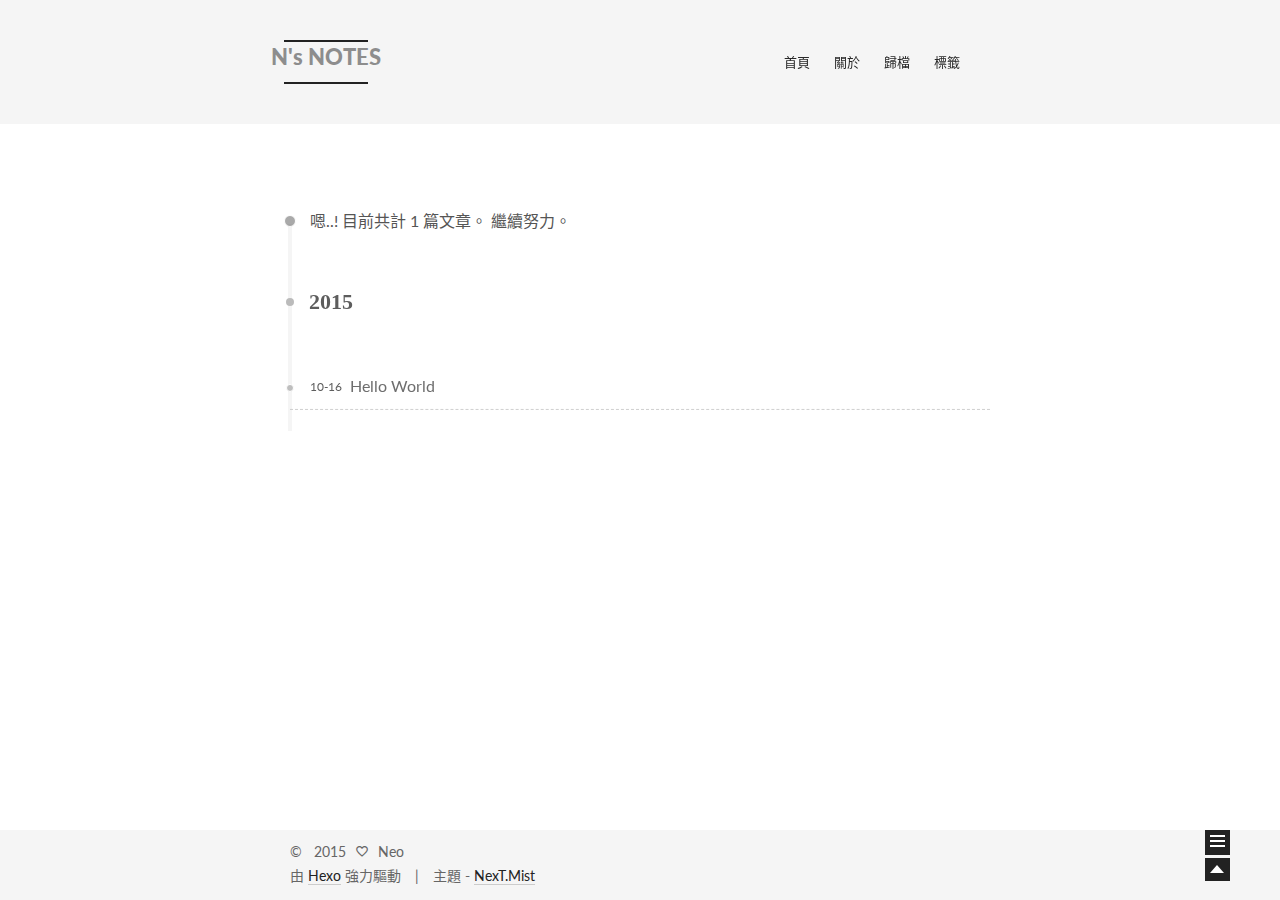
<file: archives/2015/index.html>
<!doctype html>
<html class="theme-next use-motion theme-next-mist">
<head>
  

<meta charset="UTF-8"/>
<meta http-equiv="X-UA-Compatible" content="IE=edge,chrome=1" />
<meta name="viewport" content="width=device-width, initial-scale=1, maximum-scale=1"/>


<meta http-equiv="Cache-Control" content="no-transform" />
<meta http-equiv="Cache-Control" content="no-siteapp" />








  <link rel="stylesheet" type="text/css" href="/vendors/fancybox/source/jquery.fancybox.css?v=2.1.5"/>



  <link href='//fonts.googleapis.com/css?family=Lato:300,400,700,400italic&subset=latin,latin-ext' rel='stylesheet' type='text/css'>


<link rel="stylesheet" type="text/css" href="/css/main.css?v=0.4.5.1"/>




  <meta name="keywords" content="Hexo,next" />





  <link rel="shorticon icon" type="image/x-icon" href="/favicon.ico?v=0.4.5.1" />


<meta name="description">
<meta property="og:type" content="website">
<meta property="og:title" content="N's NOTES">
<meta property="og:url" content="http://iiseo.com/archives/2015/index.html">
<meta property="og:site_name" content="N's NOTES">
<meta property="og:description">
<meta name="twitter:card" content="summary">
<meta name="twitter:title" content="N's NOTES">
<meta name="twitter:description">


<script type="text/javascript" id="hexo.configuration">
  var CONFIG = {
    scheme: 'Mist',
    sidebar: 'post'
  };
</script>

  <title> 歸檔 | N's NOTES </title>
</head>

<body itemscope itemtype="http://schema.org/WebPage" lang="zh-tw">

  <!--[if lte IE 8]>
  <div style=' clear: both; height: 59px; padding:0 0 0 15px; position: relative;margin:0 auto;'>
    <a href="http://windows.microsoft.com/en-US/internet-explorer/products/ie/home?ocid=ie6_countdown_bannercode">
      <img src="http://7u2nvr.com1.z0.glb.clouddn.com/picouterie.jpg" border="0" height="42" width="820"
           alt="You are using an outdated browser. For a faster, safer browsing experience, upgrade for free today or use other browser ,like chrome firefox safari."
           style='margin-left:auto;margin-right:auto;display: block;'/>
    </a>
  </div>
<![endif]-->
  



  <div class="container one-column  page-archive ">
    <div class="headband"></div>

    <header id="header" class="header" itemscope itemtype="http://schema.org/WPHeader">
      <div class="header-inner"><h1 class="site-meta">
  <span class="logo-line-before"><i></i></span>
  <a href="/" class="brand" rel="start">
      <span class="logo">
        <i class="icon-next-logo"></i>
      </span>
      <span class="site-title">N's NOTES</span>
  </a>
  <span class="logo-line-after"><i></i></span>
</h1>

<div class="site-nav-toggle">
  <button>
    <span class="btn-bar"></span>
    <span class="btn-bar"></span>
    <span class="btn-bar"></span>
  </button>
</div>

<nav class="site-nav">
  

  
    <ul id="menu" class="menu ">
      
        
        <li class="menu-item menu-item-home">
          <a href="/" rel="section">
            <i class="menu-item-icon icon-next-home"></i> <br />
            首頁
          </a>
        </li>
      
        
        <li class="menu-item menu-item-about">
          <a href="/about" rel="section">
            <i class="menu-item-icon icon-next-about"></i> <br />
            關於
          </a>
        </li>
      
        
        <li class="menu-item menu-item-archives">
          <a href="/archives" rel="section">
            <i class="menu-item-icon icon-next-archives"></i> <br />
            歸檔
          </a>
        </li>
      
        
        <li class="menu-item menu-item-tags">
          <a href="/tags" rel="section">
            <i class="menu-item-icon icon-next-tags"></i> <br />
            標籤
          </a>
        </li>
      

      
      
    </ul>
  

  
</nav>

 </div>
    </header>

    <main id="main" class="main">
      <div class="main-inner">
        <div id="content" class="content"> 

  <section id="posts" class="posts-collapse">
    <span class="archive-move-on"></span>

    <span class="archive-page-counter">
      
      
      
        
      
      嗯..! 目前共計 1 篇文章。 繼續努力。
    </span>

    

      
      
      

      
        
        <div class="collection-title">
          <h2 class="archive-year motion-element" id="archive-year-2015">2015</h2>
        </div>
      
      

      

  <article class="post post-type-normal"itemscope itemtype="http://schema.org/Article">
    <header class="post-header">

      <h1 class="post-title">
        
            <a class="post-title-link" href="/2015/10/hello-world/" itemprop="url">
              <span itemprop="name">Hello World</span>
            </a>
        
      </h1>

      <div class="post-meta">
        <time class="post-time" datetime="2015-10-15T16:31:54.206Z" itemprop="dateCreated" content="2015-10-15"> 10-16 </time>
      </div>

    </header>
  </article>



    

  </section>

  

 </div>

        

        
      </div>

      
  
  <div class="sidebar-toggle">
    <div class="sidebar-toggle-line-wrap">
      <span class="sidebar-toggle-line sidebar-toggle-line-first"></span>
      <span class="sidebar-toggle-line sidebar-toggle-line-middle"></span>
      <span class="sidebar-toggle-line sidebar-toggle-line-last"></span>
    </div>
  </div>

  <aside id="sidebar" class="sidebar">
    <div class="sidebar-inner">

      

      <section class="site-overview">
        <div class="site-author motion-element" itemprop="author" itemscope itemtype="http://schema.org/Person">
          <img class="site-author-image" src="/images/avatar.jpg" alt="Neo" itemprop="image"/>
          <p class="site-author-name" itemprop="name">Neo</p>
        </div>
        <p class="site-description motion-element" itemprop="description"></p>
        <nav class="site-state motion-element">
          <div class="site-state-item site-state-posts">
            <a href="/archives">
              <span class="site-state-item-count">1</span>
              <span class="site-state-item-name">文章</span>
            </a>
          </div>

          <div class="site-state-item site-state-categories">
            
              <span class="site-state-item-count">0</span>
              <span class="site-state-item-name">分類</span>
              
          </div>

          <div class="site-state-item site-state-tags">
            <a href="/tags">
              <span class="site-state-item-count">0</span>
              <span class="site-state-item-name">標籤</span>
              </a>
          </div>

        </nav>

        

        <div class="links-of-author motion-element">
          
        </div>

        
        

        <div class="links-of-author motion-element">
          
        </div>

      </section>

      

    </div>
  </aside>


    </main>

    <footer id="footer" class="footer">
      <div class="footer-inner"> <div class="copyright" >
  
  &copy; &nbsp; 
  <span itemprop="copyrightYear">2015</span>
  <span class="with-love">
    <i class="icon-next-heart"></i>
  </span>
  <span class="author" itemprop="copyrightHolder">Neo</span>
</div>

<div class="powered-by">
  由 <a class="theme-link" href="http://hexo.io">Hexo</a> 強力驅動
</div>

<div class="theme-info">
  主題 -
  <a class="theme-link" href="https://github.com/iissnan/hexo-theme-next">
    NexT.Mist
  </a>
</div>


 </div>
    </footer>

    <div class="back-to-top"></div>
  </div>

  <script type="text/javascript" src="/vendors/jquery/index.js?v=2.1.3"></script>

  
  
  
    <script type="text/javascript">
      postMotionOptions = {stagger: 100, drag: true};
    </script>
  

  
    
    

  


  
  
  <script type="text/javascript" src="/vendors/fancybox/source/jquery.fancybox.pack.js"></script>
  <script type="text/javascript" src="/js/fancy-box.js?v=0.4.5.1"></script>


  <script type="text/javascript" src="/js/helpers.js?v=0.4.5.1"></script>
  

  <script type="text/javascript" src="/vendors/velocity/velocity.min.js"></script>
  <script type="text/javascript" src="/vendors/velocity/velocity.ui.min.js"></script>

  <script type="text/javascript" src="/js/motion_global.js?v=0.4.5.1" id="motion.global"></script>




  <script type="text/javascript" src="/js/nav-toggle.js?v=0.4.5.1"></script>
  <script type="text/javascript" src="/vendors/fastclick/lib/fastclick.min.js?v=1.0.6"></script>

  
  
    <script type="text/javascript" id="motion.page.archive">
      $('.archive-year').velocity('transition.slideLeftIn');
    </script>
  


  <script type="text/javascript">
    $(document).ready(function () {
      if (CONFIG.sidebar === 'always') {
        displaySidebar();
      }
      if (isMobile()) {
        FastClick.attach(document.body);
      }
    });
  </script>

  

  
  

  
  <script type="text/javascript" src="/js/lazyload.js"></script>
  <script type="text/javascript">
    $(function () {
      $("#posts").find('img').lazyload({
        placeholder: "/images/loading.gif",
        effect: "fadeIn"
      });
    });
  </script>
</body>
</html>
</file>
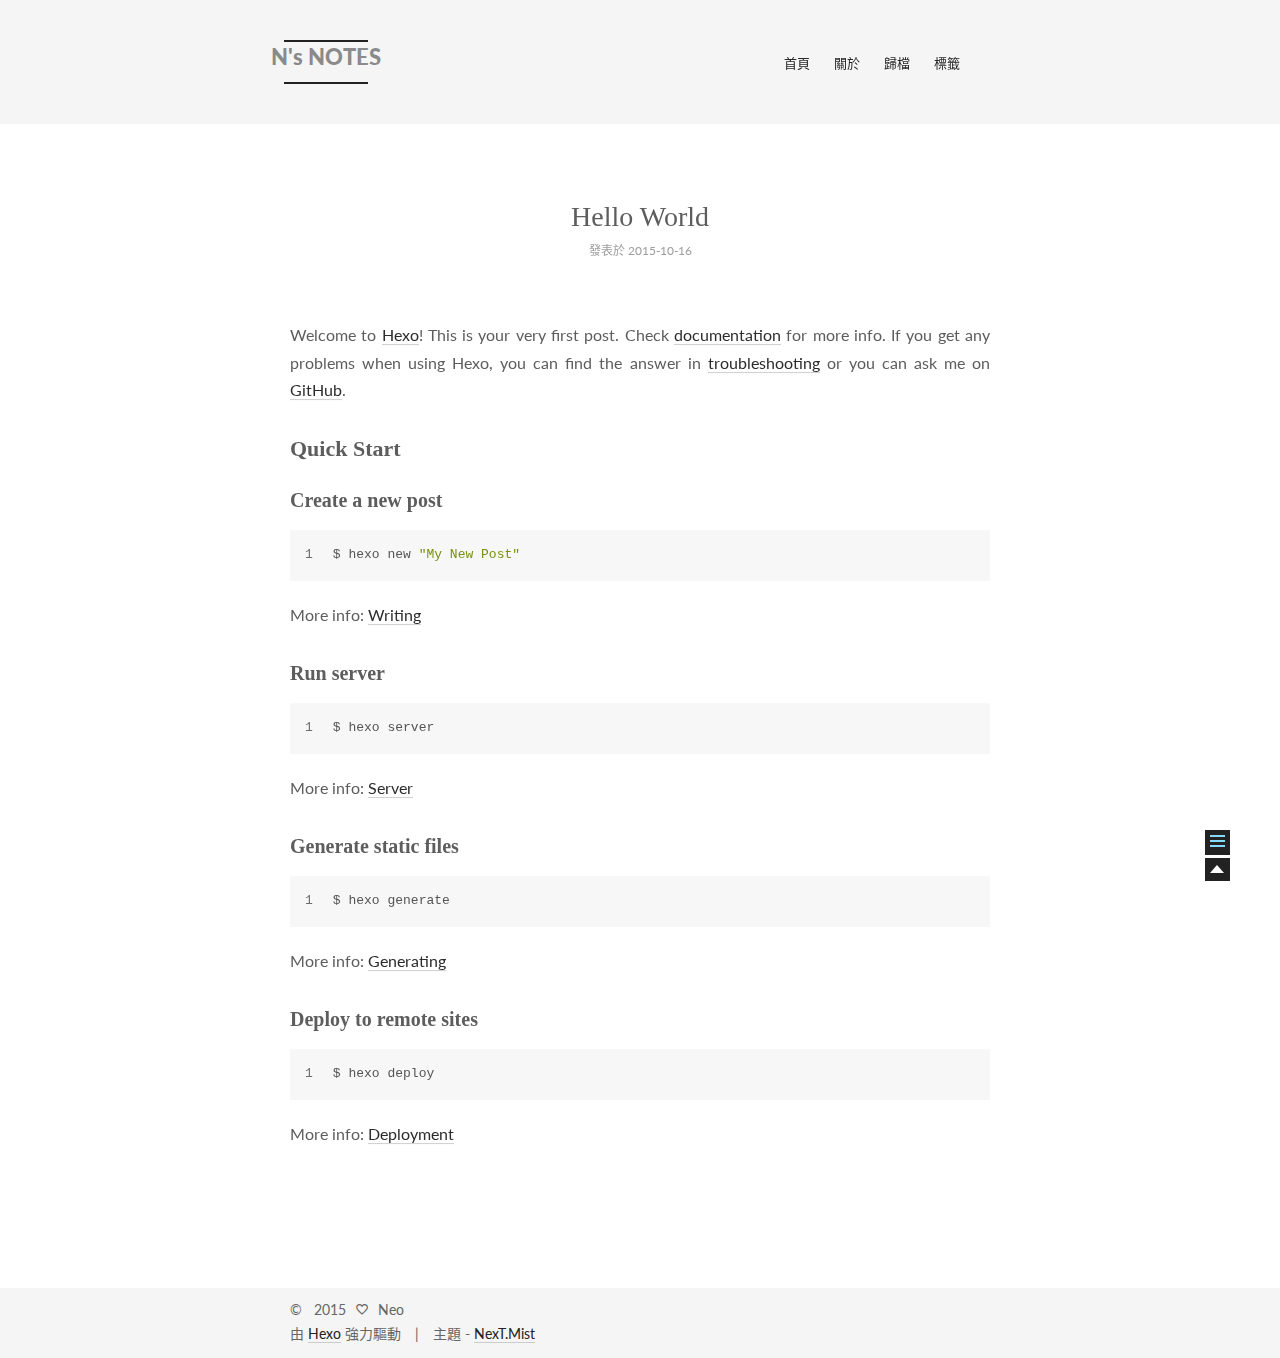
<file: 2015/10/hello-world/index.html>
<!doctype html>
<html class="theme-next use-motion theme-next-mist">
<head>
  

<meta charset="UTF-8"/>
<meta http-equiv="X-UA-Compatible" content="IE=edge,chrome=1" />
<meta name="viewport" content="width=device-width, initial-scale=1, maximum-scale=1"/>


<meta http-equiv="Cache-Control" content="no-transform" />
<meta http-equiv="Cache-Control" content="no-siteapp" />








  <link rel="stylesheet" type="text/css" href="/vendors/fancybox/source/jquery.fancybox.css?v=2.1.5"/>



  <link href='//fonts.googleapis.com/css?family=Lato:300,400,700,400italic&subset=latin,latin-ext' rel='stylesheet' type='text/css'>


<link rel="stylesheet" type="text/css" href="/css/main.css?v=0.4.5.1"/>




  <meta name="keywords" content="Hexo,next" />





  <link rel="shorticon icon" type="image/x-icon" href="/favicon.ico?v=0.4.5.1" />


<meta name="description" content="Welcome to Hexo! This is your very first post. Check documentation for more info. If you get any problems when using Hexo, you can find the answer in troubleshooting or you can ask me on GitHub.
Quick">
<meta property="og:type" content="article">
<meta property="og:title" content="Hello World">
<meta property="og:url" content="http://iiseo.com/2015/10/hello-world/index.html">
<meta property="og:site_name" content="N's NOTES">
<meta property="og:description" content="Welcome to Hexo! This is your very first post. Check documentation for more info. If you get any problems when using Hexo, you can find the answer in troubleshooting or you can ask me on GitHub.
Quick">
<meta property="og:updated_time" content="2015-10-15T12:27:07.003Z">
<meta name="twitter:card" content="summary">
<meta name="twitter:title" content="Hello World">
<meta name="twitter:description" content="Welcome to Hexo! This is your very first post. Check documentation for more info. If you get any problems when using Hexo, you can find the answer in troubleshooting or you can ask me on GitHub.
Quick">


<script type="text/javascript" id="hexo.configuration">
  var CONFIG = {
    scheme: 'Mist',
    sidebar: 'post'
  };
</script>

  <title> Hello World | N's NOTES </title>
</head>

<body itemscope itemtype="http://schema.org/WebPage" lang="zh-tw">

  <!--[if lte IE 8]>
  <div style=' clear: both; height: 59px; padding:0 0 0 15px; position: relative;margin:0 auto;'>
    <a href="http://windows.microsoft.com/en-US/internet-explorer/products/ie/home?ocid=ie6_countdown_bannercode">
      <img src="http://7u2nvr.com1.z0.glb.clouddn.com/picouterie.jpg" border="0" height="42" width="820"
           alt="You are using an outdated browser. For a faster, safer browsing experience, upgrade for free today or use other browser ,like chrome firefox safari."
           style='margin-left:auto;margin-right:auto;display: block;'/>
    </a>
  </div>
<![endif]-->
  



  <div class="container one-column page-post-detail">
    <div class="headband"></div>

    <header id="header" class="header" itemscope itemtype="http://schema.org/WPHeader">
      <div class="header-inner"><h1 class="site-meta">
  <span class="logo-line-before"><i></i></span>
  <a href="/" class="brand" rel="start">
      <span class="logo">
        <i class="icon-next-logo"></i>
      </span>
      <span class="site-title">N's NOTES</span>
  </a>
  <span class="logo-line-after"><i></i></span>
</h1>

<div class="site-nav-toggle">
  <button>
    <span class="btn-bar"></span>
    <span class="btn-bar"></span>
    <span class="btn-bar"></span>
  </button>
</div>

<nav class="site-nav">
  

  
    <ul id="menu" class="menu ">
      
        
        <li class="menu-item menu-item-home">
          <a href="/" rel="section">
            <i class="menu-item-icon icon-next-home"></i> <br />
            首頁
          </a>
        </li>
      
        
        <li class="menu-item menu-item-about">
          <a href="/about" rel="section">
            <i class="menu-item-icon icon-next-about"></i> <br />
            關於
          </a>
        </li>
      
        
        <li class="menu-item menu-item-archives">
          <a href="/archives" rel="section">
            <i class="menu-item-icon icon-next-archives"></i> <br />
            歸檔
          </a>
        </li>
      
        
        <li class="menu-item menu-item-tags">
          <a href="/tags" rel="section">
            <i class="menu-item-icon icon-next-tags"></i> <br />
            標籤
          </a>
        </li>
      

      
      
    </ul>
  

  
</nav>

 </div>
    </header>

    <main id="main" class="main">
      <div class="main-inner">
        <div id="content" class="content"> 

  <div id="posts" class="posts-expand">
    

  <article class="post post-type-normal " itemscope itemtype="http://schema.org/Article">
    <header class="post-header">

      
      
        <h1 class="post-title" itemprop="name headline">
          
          
            
              Hello World
            
          
        </h1>
      

      <div class="post-meta">
        <span class="post-time">
          發表於
          <time itemprop="dateCreated" datetime="2015-10-16T00:31:54+08:00" content="2015-10-16">
            2015-10-16
          </time>
        </span>

        

        
          
        
      </div>
    </header>

    <div class="post-body">

      
      

      
        <span itemprop="articleBody"><p>Welcome to <a href="http://hexo.io/" target="_blank" rel="external">Hexo</a>! This is your very first post. Check <a href="http://hexo.io/docs/" target="_blank" rel="external">documentation</a> for more info. If you get any problems when using Hexo, you can find the answer in <a href="http://hexo.io/docs/troubleshooting.html" target="_blank" rel="external">troubleshooting</a> or you can ask me on <a href="https://github.com/hexojs/hexo/issues" target="_blank" rel="external">GitHub</a>.</p>
<h2 id="Quick_Start">Quick Start</h2><h3 id="Create_a_new_post">Create a new post</h3><figure class="highlight bash"><table><tr><td class="gutter"><pre><span class="line">1</span><br></pre></td><td class="code"><pre><span class="line">$ hexo new <span class="string">"My New Post"</span></span><br></pre></td></tr></table></figure>
<p>More info: <a href="http://hexo.io/docs/writing.html" target="_blank" rel="external">Writing</a></p>
<h3 id="Run_server">Run server</h3><figure class="highlight bash"><table><tr><td class="gutter"><pre><span class="line">1</span><br></pre></td><td class="code"><pre><span class="line">$ hexo server</span><br></pre></td></tr></table></figure>
<p>More info: <a href="http://hexo.io/docs/server.html" target="_blank" rel="external">Server</a></p>
<h3 id="Generate_static_files">Generate static files</h3><figure class="highlight bash"><table><tr><td class="gutter"><pre><span class="line">1</span><br></pre></td><td class="code"><pre><span class="line">$ hexo generate</span><br></pre></td></tr></table></figure>
<p>More info: <a href="http://hexo.io/docs/generating.html" target="_blank" rel="external">Generating</a></p>
<h3 id="Deploy_to_remote_sites">Deploy to remote sites</h3><figure class="highlight bash"><table><tr><td class="gutter"><pre><span class="line">1</span><br></pre></td><td class="code"><pre><span class="line">$ hexo deploy</span><br></pre></td></tr></table></figure>
<p>More info: <a href="http://hexo.io/docs/deployment.html" target="_blank" rel="external">Deployment</a></p>
</span>
      
    </div>

    <footer class="post-footer">
      

      

      
      
    </footer>
  </article>



    <div class="post-spread">
      
    </div>
  </div>

 </div>

        

        
          <div class="comments" id="comments">
            
          </div>
        
      </div>

      
  
  <div class="sidebar-toggle">
    <div class="sidebar-toggle-line-wrap">
      <span class="sidebar-toggle-line sidebar-toggle-line-first"></span>
      <span class="sidebar-toggle-line sidebar-toggle-line-middle"></span>
      <span class="sidebar-toggle-line sidebar-toggle-line-last"></span>
    </div>
  </div>

  <aside id="sidebar" class="sidebar">
    <div class="sidebar-inner">

      
        <ul class="sidebar-nav motion-element">
          <li class="sidebar-nav-toc sidebar-nav-active" data-target="post-toc-wrap" >
            文章目錄
          </li>
          <li class="sidebar-nav-overview" data-target="site-overview">
            本站概覽
          </li>
        </ul>
      

      <section class="site-overview">
        <div class="site-author motion-element" itemprop="author" itemscope itemtype="http://schema.org/Person">
          <img class="site-author-image" src="/images/avatar.jpg" alt="Neo" itemprop="image"/>
          <p class="site-author-name" itemprop="name">Neo</p>
        </div>
        <p class="site-description motion-element" itemprop="description"></p>
        <nav class="site-state motion-element">
          <div class="site-state-item site-state-posts">
            <a href="/archives">
              <span class="site-state-item-count">1</span>
              <span class="site-state-item-name">文章</span>
            </a>
          </div>

          <div class="site-state-item site-state-categories">
            
              <span class="site-state-item-count">0</span>
              <span class="site-state-item-name">分類</span>
              
          </div>

          <div class="site-state-item site-state-tags">
            <a href="/tags">
              <span class="site-state-item-count">0</span>
              <span class="site-state-item-name">標籤</span>
              </a>
          </div>

        </nav>

        

        <div class="links-of-author motion-element">
          
        </div>

        
        

        <div class="links-of-author motion-element">
          
        </div>

      </section>

      
        <section class="post-toc-wrap sidebar-panel-active">
          <div class="post-toc-indicator-top post-toc-indicator"></div>
          <div class="post-toc">
            
            
              <div class="post-toc-content"><ol class="nav"><li class="nav-item nav-level-2"><a class="nav-link" href="#Quick_Start"><span class="nav-number">1.</span> <span class="nav-text">Quick Start</span></a><ol class="nav-child"><li class="nav-item nav-level-3"><a class="nav-link" href="#Create_a_new_post"><span class="nav-number">1.1.</span> <span class="nav-text">Create a new post</span></a></li><li class="nav-item nav-level-3"><a class="nav-link" href="#Run_server"><span class="nav-number">1.2.</span> <span class="nav-text">Run server</span></a></li><li class="nav-item nav-level-3"><a class="nav-link" href="#Generate_static_files"><span class="nav-number">1.3.</span> <span class="nav-text">Generate static files</span></a></li><li class="nav-item nav-level-3"><a class="nav-link" href="#Deploy_to_remote_sites"><span class="nav-number">1.4.</span> <span class="nav-text">Deploy to remote sites</span></a></li></ol></li></ol></div>
            
          </div>
          <div class="post-toc-indicator-bottom post-toc-indicator"></div>
        </section>
      

    </div>
  </aside>


    </main>

    <footer id="footer" class="footer">
      <div class="footer-inner"> <div class="copyright" >
  
  &copy; &nbsp; 
  <span itemprop="copyrightYear">2015</span>
  <span class="with-love">
    <i class="icon-next-heart"></i>
  </span>
  <span class="author" itemprop="copyrightHolder">Neo</span>
</div>

<div class="powered-by">
  由 <a class="theme-link" href="http://hexo.io">Hexo</a> 強力驅動
</div>

<div class="theme-info">
  主題 -
  <a class="theme-link" href="https://github.com/iissnan/hexo-theme-next">
    NexT.Mist
  </a>
</div>


 </div>
    </footer>

    <div class="back-to-top"></div>
  </div>

  <script type="text/javascript" src="/vendors/jquery/index.js?v=2.1.3"></script>

  
  
  
    
    

  


  
  
  <script type="text/javascript" src="/vendors/fancybox/source/jquery.fancybox.pack.js"></script>
  <script type="text/javascript" src="/js/fancy-box.js?v=0.4.5.1"></script>


  <script type="text/javascript" src="/js/helpers.js?v=0.4.5.1"></script>
  

  <script type="text/javascript" src="/vendors/velocity/velocity.min.js"></script>
  <script type="text/javascript" src="/vendors/velocity/velocity.ui.min.js"></script>

  <script type="text/javascript" src="/js/motion_global.js?v=0.4.5.1" id="motion.global"></script>




  <script type="text/javascript" src="/js/nav-toggle.js?v=0.4.5.1"></script>
  <script type="text/javascript" src="/vendors/fastclick/lib/fastclick.min.js?v=1.0.6"></script>

  
  
<script type="text/javascript" src="/js/bootstrap.scrollspy.js?v=0.4.5.1" id="bootstrap.scrollspy.custom"></script>


<script type="text/javascript" id="sidebar.toc.highlight">
  $(document).ready(function () {
    var tocSelector = '.post-toc';
    var $tocSelector = $(tocSelector);
    var activeCurrentSelector = '.active-current';

    $tocSelector
      .on('activate.bs.scrollspy', function () {
        var $currentActiveElement = $(tocSelector + ' .active').last();

        removeCurrentActiveClass();
        $currentActiveElement.addClass('active-current');

        $tocSelector[0].scrollTop = $currentActiveElement.position().top;
      })
      .on('clear.bs.scrollspy', function () {
        removeCurrentActiveClass();
      });

    function removeCurrentActiveClass () {
      $(tocSelector + ' ' + activeCurrentSelector)
        .removeClass(activeCurrentSelector.substring(1));
    }

    function processTOC () {
      getTOCMaxHeight();
      toggleTOCOverflowIndicators();
    }

    function getTOCMaxHeight () {
      var height = $('.sidebar').height() -
                   $tocSelector.position().top -
                   $('.post-toc-indicator-bottom').height();

      $tocSelector.css('height', height);

      return height;
    }

    function toggleTOCOverflowIndicators () {
      tocOverflowIndicator(
        '.post-toc-indicator-top',
        $tocSelector.scrollTop() > 0 ? 'show' : 'hide'
      );

      tocOverflowIndicator(
        '.post-toc-indicator-bottom',
        $tocSelector.scrollTop() >= $tocSelector.find('ol').height() - $tocSelector.height() ? 'hide' : 'show'
      )
    }

    $(document).on('sidebar.motion.complete', function () {
      processTOC();
    });

    $('body').scrollspy({ target: tocSelector });
    $(window).on('resize', function () {
      if ( $('.sidebar').hasClass('sidebar-active') ) {
        processTOC();
      }
    });

    onScroll($tocSelector);

    function onScroll (element) {
      element.on('mousewheel DOMMouseScroll', function (event) {
          var oe = event.originalEvent;
          var delta = oe.wheelDelta || -oe.detail;

          this.scrollTop += ( delta < 0 ? 1 : -1 ) * 30;
          event.preventDefault();

          toggleTOCOverflowIndicators();
      });
    }

    function tocOverflowIndicator (indicator, action) {
      var $indicator = $(indicator);
      var opacity = action === 'show' ? 0.4 : 0;
      $indicator.velocity ?
        $indicator.velocity('stop').velocity({
          opacity: opacity
        }, { duration: 100 }) :
        $indicator.stop().animate({
          opacity: opacity
        }, 100);
    }

  });
</script>

<script type="text/javascript" id="sidebar.nav">
  $(document).ready(function () {
    var html = $('html');
    var TAB_ANIMATE_DURATION = 200;
    var hasVelocity = $.isFunction(html.velocity);

    $('.sidebar-nav li').on('click', function () {
      var item = $(this);
      var activeTabClassName = 'sidebar-nav-active';
      var activePanelClassName = 'sidebar-panel-active';
      if (item.hasClass(activeTabClassName)) {
        return;
      }

      var currentTarget = $('.' + activePanelClassName);
      var target = $('.' + item.data('target'));

      hasVelocity ?
        currentTarget.velocity('transition.slideUpOut', TAB_ANIMATE_DURATION, function () {
          target
            .velocity('stop')
            .velocity('transition.slideDownIn', TAB_ANIMATE_DURATION)
            .addClass(activePanelClassName);
        }) :
        currentTarget.animate({ opacity: 0 }, TAB_ANIMATE_DURATION, function () {
          currentTarget.hide();
          target
            .stop()
            .css({'opacity': 0, 'display': 'block'})
            .animate({ opacity: 1 }, TAB_ANIMATE_DURATION, function () {
              currentTarget.removeClass(activePanelClassName);
              target.addClass(activePanelClassName);
            });
        });

      item.siblings().removeClass(activeTabClassName);
      item.addClass(activeTabClassName);
    });

    $('.post-toc a').on('click', function (e) {
      e.preventDefault();
      var targetSelector = escapeSelector(this.getAttribute('href'));
      var offset = $(targetSelector).offset().top;
      hasVelocity ?
        html.velocity('stop').velocity('scroll', {
          offset: offset  + 'px',
          mobileHA: false
        }) :
        $('html, body').stop().animate({
          scrollTop: offset
        }, 500);
    });

    // Expand sidebar on post detail page by default, when post has a toc.
    var $tocContent = $('.post-toc-content');
    if (isDesktop() && CONFIG.sidebar === 'post') {
      if ($tocContent.length > 0 && $tocContent.html().trim().length > 0) {
        displaySidebar();
      }
    }
  });
</script>



  <script type="text/javascript">
    $(document).ready(function () {
      if (CONFIG.sidebar === 'always') {
        displaySidebar();
      }
      if (isMobile()) {
        FastClick.attach(document.body);
      }
    });
  </script>

  

  
  

  
  <script type="text/javascript" src="/js/lazyload.js"></script>
  <script type="text/javascript">
    $(function () {
      $("#posts").find('img').lazyload({
        placeholder: "/images/loading.gif",
        effect: "fadeIn"
      });
    });
  </script>
</body>
</html>
</file>
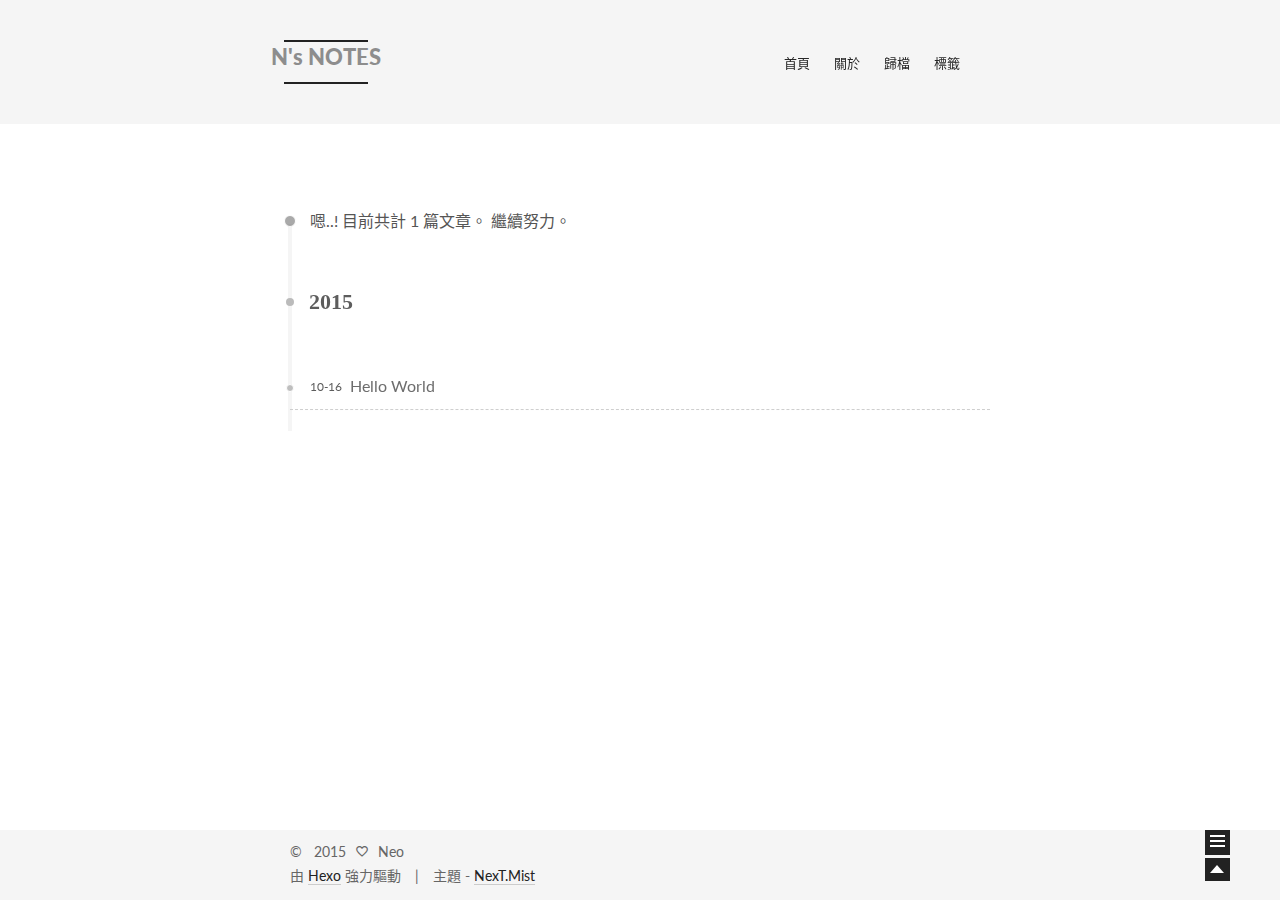
<file: archives/2015/10/index.html>
<!doctype html>
<html class="theme-next use-motion theme-next-mist">
<head>
  

<meta charset="UTF-8"/>
<meta http-equiv="X-UA-Compatible" content="IE=edge,chrome=1" />
<meta name="viewport" content="width=device-width, initial-scale=1, maximum-scale=1"/>


<meta http-equiv="Cache-Control" content="no-transform" />
<meta http-equiv="Cache-Control" content="no-siteapp" />








  <link rel="stylesheet" type="text/css" href="/vendors/fancybox/source/jquery.fancybox.css?v=2.1.5"/>



  <link href='//fonts.googleapis.com/css?family=Lato:300,400,700,400italic&subset=latin,latin-ext' rel='stylesheet' type='text/css'>


<link rel="stylesheet" type="text/css" href="/css/main.css?v=0.4.5.1"/>




  <meta name="keywords" content="Hexo,next" />





  <link rel="shorticon icon" type="image/x-icon" href="/favicon.ico?v=0.4.5.1" />


<meta name="description">
<meta property="og:type" content="website">
<meta property="og:title" content="N's NOTES">
<meta property="og:url" content="http://iiseo.com/archives/2015/10/index.html">
<meta property="og:site_name" content="N's NOTES">
<meta property="og:description">
<meta name="twitter:card" content="summary">
<meta name="twitter:title" content="N's NOTES">
<meta name="twitter:description">


<script type="text/javascript" id="hexo.configuration">
  var CONFIG = {
    scheme: 'Mist',
    sidebar: 'post'
  };
</script>

  <title> 歸檔 | N's NOTES </title>
</head>

<body itemscope itemtype="http://schema.org/WebPage" lang="zh-tw">

  <!--[if lte IE 8]>
  <div style=' clear: both; height: 59px; padding:0 0 0 15px; position: relative;margin:0 auto;'>
    <a href="http://windows.microsoft.com/en-US/internet-explorer/products/ie/home?ocid=ie6_countdown_bannercode">
      <img src="http://7u2nvr.com1.z0.glb.clouddn.com/picouterie.jpg" border="0" height="42" width="820"
           alt="You are using an outdated browser. For a faster, safer browsing experience, upgrade for free today or use other browser ,like chrome firefox safari."
           style='margin-left:auto;margin-right:auto;display: block;'/>
    </a>
  </div>
<![endif]-->
  



  <div class="container one-column  page-archive ">
    <div class="headband"></div>

    <header id="header" class="header" itemscope itemtype="http://schema.org/WPHeader">
      <div class="header-inner"><h1 class="site-meta">
  <span class="logo-line-before"><i></i></span>
  <a href="/" class="brand" rel="start">
      <span class="logo">
        <i class="icon-next-logo"></i>
      </span>
      <span class="site-title">N's NOTES</span>
  </a>
  <span class="logo-line-after"><i></i></span>
</h1>

<div class="site-nav-toggle">
  <button>
    <span class="btn-bar"></span>
    <span class="btn-bar"></span>
    <span class="btn-bar"></span>
  </button>
</div>

<nav class="site-nav">
  

  
    <ul id="menu" class="menu ">
      
        
        <li class="menu-item menu-item-home">
          <a href="/" rel="section">
            <i class="menu-item-icon icon-next-home"></i> <br />
            首頁
          </a>
        </li>
      
        
        <li class="menu-item menu-item-about">
          <a href="/about" rel="section">
            <i class="menu-item-icon icon-next-about"></i> <br />
            關於
          </a>
        </li>
      
        
        <li class="menu-item menu-item-archives">
          <a href="/archives" rel="section">
            <i class="menu-item-icon icon-next-archives"></i> <br />
            歸檔
          </a>
        </li>
      
        
        <li class="menu-item menu-item-tags">
          <a href="/tags" rel="section">
            <i class="menu-item-icon icon-next-tags"></i> <br />
            標籤
          </a>
        </li>
      

      
      
    </ul>
  

  
</nav>

 </div>
    </header>

    <main id="main" class="main">
      <div class="main-inner">
        <div id="content" class="content"> 

  <section id="posts" class="posts-collapse">
    <span class="archive-move-on"></span>

    <span class="archive-page-counter">
      
      
      
        
      
      嗯..! 目前共計 1 篇文章。 繼續努力。
    </span>

    

      
      
      

      
        
        <div class="collection-title">
          <h2 class="archive-year motion-element" id="archive-year-2015">2015</h2>
        </div>
      
      

      

  <article class="post post-type-normal"itemscope itemtype="http://schema.org/Article">
    <header class="post-header">

      <h1 class="post-title">
        
            <a class="post-title-link" href="/2015/10/hello-world/" itemprop="url">
              <span itemprop="name">Hello World</span>
            </a>
        
      </h1>

      <div class="post-meta">
        <time class="post-time" datetime="2015-10-15T16:31:54.206Z" itemprop="dateCreated" content="2015-10-15"> 10-16 </time>
      </div>

    </header>
  </article>



    

  </section>

  

 </div>

        

        
      </div>

      
  
  <div class="sidebar-toggle">
    <div class="sidebar-toggle-line-wrap">
      <span class="sidebar-toggle-line sidebar-toggle-line-first"></span>
      <span class="sidebar-toggle-line sidebar-toggle-line-middle"></span>
      <span class="sidebar-toggle-line sidebar-toggle-line-last"></span>
    </div>
  </div>

  <aside id="sidebar" class="sidebar">
    <div class="sidebar-inner">

      

      <section class="site-overview">
        <div class="site-author motion-element" itemprop="author" itemscope itemtype="http://schema.org/Person">
          <img class="site-author-image" src="/images/avatar.jpg" alt="Neo" itemprop="image"/>
          <p class="site-author-name" itemprop="name">Neo</p>
        </div>
        <p class="site-description motion-element" itemprop="description"></p>
        <nav class="site-state motion-element">
          <div class="site-state-item site-state-posts">
            <a href="/archives">
              <span class="site-state-item-count">1</span>
              <span class="site-state-item-name">文章</span>
            </a>
          </div>

          <div class="site-state-item site-state-categories">
            
              <span class="site-state-item-count">0</span>
              <span class="site-state-item-name">分類</span>
              
          </div>

          <div class="site-state-item site-state-tags">
            <a href="/tags">
              <span class="site-state-item-count">0</span>
              <span class="site-state-item-name">標籤</span>
              </a>
          </div>

        </nav>

        

        <div class="links-of-author motion-element">
          
        </div>

        
        

        <div class="links-of-author motion-element">
          
        </div>

      </section>

      

    </div>
  </aside>


    </main>

    <footer id="footer" class="footer">
      <div class="footer-inner"> <div class="copyright" >
  
  &copy; &nbsp; 
  <span itemprop="copyrightYear">2015</span>
  <span class="with-love">
    <i class="icon-next-heart"></i>
  </span>
  <span class="author" itemprop="copyrightHolder">Neo</span>
</div>

<div class="powered-by">
  由 <a class="theme-link" href="http://hexo.io">Hexo</a> 強力驅動
</div>

<div class="theme-info">
  主題 -
  <a class="theme-link" href="https://github.com/iissnan/hexo-theme-next">
    NexT.Mist
  </a>
</div>


 </div>
    </footer>

    <div class="back-to-top"></div>
  </div>

  <script type="text/javascript" src="/vendors/jquery/index.js?v=2.1.3"></script>

  
  
  
    <script type="text/javascript">
      postMotionOptions = {stagger: 100, drag: true};
    </script>
  

  
    
    

  


  
  
  <script type="text/javascript" src="/vendors/fancybox/source/jquery.fancybox.pack.js"></script>
  <script type="text/javascript" src="/js/fancy-box.js?v=0.4.5.1"></script>


  <script type="text/javascript" src="/js/helpers.js?v=0.4.5.1"></script>
  

  <script type="text/javascript" src="/vendors/velocity/velocity.min.js"></script>
  <script type="text/javascript" src="/vendors/velocity/velocity.ui.min.js"></script>

  <script type="text/javascript" src="/js/motion_global.js?v=0.4.5.1" id="motion.global"></script>




  <script type="text/javascript" src="/js/nav-toggle.js?v=0.4.5.1"></script>
  <script type="text/javascript" src="/vendors/fastclick/lib/fastclick.min.js?v=1.0.6"></script>

  
  
    <script type="text/javascript" id="motion.page.archive">
      $('.archive-year').velocity('transition.slideLeftIn');
    </script>
  


  <script type="text/javascript">
    $(document).ready(function () {
      if (CONFIG.sidebar === 'always') {
        displaySidebar();
      }
      if (isMobile()) {
        FastClick.attach(document.body);
      }
    });
  </script>

  

  
  

  
  <script type="text/javascript" src="/js/lazyload.js"></script>
  <script type="text/javascript">
    $(function () {
      $("#posts").find('img').lazyload({
        placeholder: "/images/loading.gif",
        effect: "fadeIn"
      });
    });
  </script>
</body>
</html>
</file>
<file: css/main.css>
/* normalize.css v3.0.2 | MIT License | git.io/normalize */
html {
  font-family: sans-serif; /* 1 */
  -ms-text-size-adjust: 100%; /* 2 */
  -webkit-text-size-adjust: 100%; /* 2 */
}
body {
  margin: 0;
}
article,
aside,
details,
figcaption,
figure,
footer,
header,
hgroup,
main,
menu,
nav,
section,
summary {
  display: block;
}
audio,
canvas,
progress,
video {
  display: inline-block; /* 1 */
  vertical-align: baseline; /* 2 */
}
audio:not([controls]) {
  display: none;
  height: 0;
}
[hidden],
template {
  display: none;
}
a {
  background-color: transparent;
}
a:active,
a:hover {
  outline: 0;
}
abbr[title] {
  border-bottom: 1px dotted;
}
b,
strong {
  font-weight: bold;
}
dfn {
  font-style: italic;
}
h1 {
  font-size: 2em;
  margin: 0.67em 0;
}
mark {
  background: #ff0;
  color: #000;
}
small {
  font-size: 80%;
}
sub,
sup {
  font-size: 75%;
  line-height: 0;
  position: relative;
  vertical-align: baseline;
}
sup {
  top: -0.5em;
}
sub {
  bottom: -0.25em;
}
img {
  border: 0;
}
svg:not(:root) {
  overflow: hidden;
}
figure {
  margin: 1em 40px;
}
hr {
  -moz-box-sizing: content-box;
  box-sizing: content-box;
  height: 0;
}
pre {
  overflow: auto;
}
code,
kbd,
pre,
samp {
  font-family: monospace, monospace;
  font-size: 1em;
}
button,
input,
optgroup,
select,
textarea {
  color: inherit; /* 1 */
  font: inherit; /* 2 */
  margin: 0; /* 3 */
}
button {
  overflow: visible;
}
button,
select {
  text-transform: none;
}
button,
html input[type="button"],
input[type="reset"],
input[type="submit"] {
  -webkit-appearance: button; /* 2 */
  cursor: pointer; /* 3 */
}
button[disabled],
html input[disabled] {
  cursor: default;
}
button::-moz-focus-inner,
input::-moz-focus-inner {
  border: 0;
  padding: 0;
}
input {
  line-height: normal;
}
input[type="checkbox"],
input[type="radio"] {
  box-sizing: border-box; /* 1 */
  padding: 0; /* 2 */
}
input[type="number"]::-webkit-inner-spin-button,
input[type="number"]::-webkit-outer-spin-button {
  height: auto;
}
input[type="search"] {
  -webkit-appearance: textfield; /* 1 */
  -moz-box-sizing: content-box;
  -webkit-box-sizing: content-box; /* 2 */
  box-sizing: content-box;
}
input[type="search"]::-webkit-search-cancel-button,
input[type="search"]::-webkit-search-decoration {
  -webkit-appearance: none;
}
fieldset {
  border: 1px solid #c0c0c0;
  margin: 0 2px;
  padding: 0.35em 0.625em 0.75em;
}
legend {
  border: 0; /* 1 */
  padding: 0; /* 2 */
}
textarea {
  overflow: auto;
}
optgroup {
  font-weight: bold;
}
table {
  border-collapse: collapse;
  border-spacing: 0;
}
td,
th {
  padding: 0;
}
::selection {
  background: #262a30;
  color: #fff;
}
body {
  position: relative;
  font-family: Lato, "Microsoft Jhenghei", "Hiragino Sans GB", "Microsoft YaHei", sans-serif;
  font-size: 16px;
  line-height: 1.7;
  color: #555;
  background: #fff;
}
@media (min-width: 768px) and (max-width: 991px) {
  body {
    padding-right: 0 !important;
  }
}
@media (max-width: 767px) {
  body {
    padding-right: 0 !important;
  }
}
h1,
h2,
h3,
h4,
h5,
h6 {
  margin: 0;
  padding: 0;
  font-weight: bold;
  line-height: 1;
  font-family: Cambria, Georgia, "Microsoft Jhenghei", "Hiragino Sans GB", "Microsoft YaHei", "Times New Roman", serif;
}
h1 {
  font-size: 24px;
}
@media (max-width: 767px) {
  h1 {
    font-size: 20px;
  }
}
h2 {
  font-size: 22px;
}
@media (max-width: 767px) {
  h2 {
    font-size: 18px;
  }
}
h3 {
  font-size: 20px;
}
@media (max-width: 767px) {
  h3 {
    font-size: 16px;
  }
}
h4 {
  font-size: 18px;
}
@media (max-width: 767px) {
  h4 {
    font-size: 14px;
  }
}
h5 {
  font-size: 16px;
}
@media (max-width: 767px) {
  h5 {
    font-size: 12px;
  }
}
h6 {
  font-size: 14px;
}
@media (max-width: 767px) {
  h6 {
    font-size: 10px;
  }
}
p {
  margin: 0 0 25px 0;
}
a {
  color: #222;
  text-decoration: none;
  border-bottom: 1px solid #999;
}
a:hover {
  border-bottom-color: #222;
}
ul {
  list-style: none;
}
blockquote {
  margin: 0;
  padding: 0;
}
img {
  display: block;
  margin: auto 0;
  max-width: 100%;
  height: auto;
}
h2,
h3,
h4,
h5,
h6 {
  margin: 60px 0 15px;
}
ul {
  list-style: square;
}
a {
  word-wrap: break-word;
}
hr {
  margin: 40px 0;
  height: 3px;
  border: none;
  background-color: #ddd;
  background-image: repeating-linear-gradient(-45deg, #fff, #fff 4px, transparent 4px, transparent 8px);
}
blockquote {
  padding: 0 15px;
  color: #666;
  border-left: 4px solid #ddd;
}
blockquote cite::before {
  content: "-";
  padding: 0 5px;
}
dt {
  font-weight: 700;
}
dd {
  margin: 0;
  padding: 0;
}
.pullquote {
  width: 45%;
}
.pullquote.left {
  float: left;
  margin-left: 5px;
  margin-right: 10px;
}
.pullquote.right {
  float: right;
  margin-left: 10px;
  margin-right: 5px;
}
.highlight table,
.gist table {
  width: auto;
}
.highlight table td,
.gist table td {
  border: none;
}
.highlight a,
.gist a {
  color: #222 !important;
  text-decoration: none !important;
}
.video-container {
  position: relative;
  padding-top: 60%;
  height: 0;
  overflow: hidden;
}
.video-container iframe,
.video-container object,
.video-container embed {
  position: absolute;
  top: 0;
  left: 0;
  width: 100%;
  height: 100%;
}
table {
  width: 100%;
  border-collapse: collapse;
  border-spacing: 0;
  border: 1px solid #ddd;
  font-size: 14px;
}
table>tbody>tr:nth-of-type(odd) {
  background-color: #f9f9f9;
}
table>tbody>tr:hover {
  background-color: #f5f5f5;
}
caption,
th,
td {
  padding: 8px;
  text-align: left;
  vertical-align: middle;
  font-weight: normal;
}
th,
td {
  border-bottom: 3px solid #ddd;
  border-right: 1px solid #eee;
}
th {
  padding-bottom: 10px;
  font-weight: 700;
}
td {
  border-bottom-width: 1px;
}
.text-left {
  text-align: left;
}
.text-center {
  text-align: center;
}
.text-right {
  text-align: right;
}
.text-justify {
  text-align: justify;
}
.text-nowrap {
  white-space: nowrap;
}
.text-lowercase {
  text-transform: lowercase;
}
.text-uppercase {
  text-transform: uppercase;
}
.text-capitalize {
  text-transform: capitalize;
}
.center-block {
  display: block;
  margin-left: auto;
  margin-right: auto;
}
.clearfix:before,
.clearfix:after {
  content: " ";
  display: table;
}
.clearfix:after {
  clear: both;
}
.full-image.full-image.full-image {
  border: none;
}
@media (min-width: 992px) {
  .full-image.full-image.full-image {
    max-width: none;
    width: 126%;
    margin: 0 -13%;
  }
}
.blockquote-center,
.page-home .post-type-quote blockquote,
.page-post-detail .post-type-quote blockquote {
  position: relative;
  margin: 40px 0;
  padding: 0;
  border-left: none;
  text-align: center;
}
.blockquote-center::before,
.page-home .post-type-quote blockquote::before,
.page-post-detail .post-type-quote blockquote::before,
.blockquote-center::after,
.page-home .post-type-quote blockquote::after,
.page-post-detail .post-type-quote blockquote::after {
  position: absolute;
  content: ' ';
  display: block;
  width: 100%;
  height: 24px;
  opacity: 0.2;
  background: url("[data-uri]") no-repeat;
  background-position: 0 -7px;
  background-size: 24px 24px;
}
.blockquote-center::before,
.page-home .post-type-quote blockquote::before,
.page-post-detail .post-type-quote blockquote::before {
  top: -20px;
  border-top: 1px solid #ccc;
}
.blockquote-center::after,
.page-home .post-type-quote blockquote::after,
.page-post-detail .post-type-quote blockquote::after {
  bottom: -20px;
  border-bottom: 1px solid #ccc;
  background-position: 100% 7px;
}
.blockquote-center p,
.page-home .post-type-quote blockquote p,
.page-post-detail .post-type-quote blockquote p,
.blockquote-center div,
.page-home .post-type-quote blockquote div,
.page-post-detail .post-type-quote blockquote div {
  text-align: center;
}
.use-motion .motion-element {
  opacity: 0;
}
@font-face {
  font-family: 'default';
  src: url("../fonts/icon-default/icomoon.eot?-9394c0");
  src: url("../fonts/icon-default/icomoon.eot?#iefix-9394c0") format('embedded-opentype'), url("../fonts/icon-default/icomoon.woff?-9394c0") format('woff'), url("../fonts/icon-default/icomoon.ttf?-9394c0") format('truetype'), url("../fonts/icon-default/icomoon.svg?-9394c0#default") format('svg');
  font-weight: normal;
  font-style: normal;
}
[class^="icon-"],
[class*=" icon-"] {
  font-family: 'default';
  speak: none;
  font-style: normal;
  font-weight: normal;
  font-variant: normal;
  text-transform: none;
  line-height: 1;
/* Better Font Rendering =========== */
  -webkit-font-smoothing: antialiased;
  -moz-osx-font-smoothing: grayscale;
}
.icon-next-logo {
  font-size: 24px;
  color: #fff;
}
.icon-next-home,
.icon-next-categories,
.icon-next-archives,
.icon-next-tags,
.icon-next-about,
.icon-next-feed,
.icon-next-search {
  font-size: 24px;
  color: #000;
}
.icon-next-external-link {
  font-size: 14px;
}
.icon-next-heart {
  font-size: 14px;
}
.icon-storage:before,
.icon-next-categories:before {
  content: "\e0bc";
}
.icon-insert_emoticon:before,
.icon-next-about:before {
  content: "\e0e8";
}
.icon-brightness_4:before,
.icon-next-logo:before {
  content: "\e13e";
}
.icon-whatshot:before,
.icon-next-feed:before {
  content: "\e25b";
}
.icon-bookmark:before,
.icon-next-tags:before {
  content: "\e27b";
}
.icon-favorite_outline:before,
.icon-next-heart:before {
  content: "\e292";
}
.icon-home:before,
.icon-next-home:before {
  content: "\e29e";
}
.icon-open_in_new:before,
.icon-next-external-link:before {
  content: "\e2b2";
}
.icon-search:before,
.icon-next-search:before {
  content: "\e2ca";
}
.icon-view_carousel:before,
.icon-next-archives:before {
  content: "\e2fd";
}
.post pre,
.post .highlight {
  background: #f7f7f7;
  margin: 20px 0;
  padding: 15px;
  overflow: auto;
  font-size: 13px;
  color: #4d4d4c;
  line-height: 1.6;
}
.post .highlight .gutter pre,
.post .gist .gist-file .gist-data .line-numbers {
  color: #666;
}
.post pre,
.post code {
  font-family: "PT Mono", Consolas, Monaco, Menlo, monospace;
}
.post code {
  background: #eee;
  text-shadow: 0 1px #fff;
  padding: 0 0.3em;
}
.post pre code {
  background: none;
  text-shadow: none;
  padding: 0;
}
.post .highlight pre {
  border: none;
  margin: 0;
  padding: 0;
}
.post .highlight table {
  margin: 0;
  width: auto;
  border: none;
}
.post .highlight td {
  border: none;
  padding: 0;
}
.post .highlight figcaption {
  font-size: 0.85em;
  color: #8e908c;
  line-height: 1em;
  margin-bottom: 1em;
}
.post .highlight figcaption:before,
.post .highlight figcaption:after {
  content: " ";
  display: table;
}
.post .highlight figcaption:after {
  clear: both;
}
.post .highlight figcaption a {
  float: right;
}
.post .highlight .gutter pre {
  text-align: right;
  padding-right: 20px;
}
.post .highlight .line {
  height: 20px;
}
.post .gist {
  margin: 20px 0;
  border-style: solid;
  border-color: #ccc;
  border-width: 1px 0;
  background: #f7f7f7;
  padding: 15px 40px 15px 15px;
}
.post .gist .gist-file {
  border: none;
  font-family: "PT Mono", Consolas, Monaco, Menlo, monospace;
  margin: 0;
}
.post .gist .gist-file .gist-data {
  background: none;
  border: none;
}
.post .gist .gist-file .gist-data .line-numbers {
  background: none;
  border: none;
  padding: 0 20px 0 0;
}
.post .gist .gist-file .gist-data .line-data {
  padding: 0 !important;
}
.post .gist .gist-file .highlight {
  margin: 0;
  padding: 0;
  border: none;
}
.post .gist .gist-file .gist-meta {
  background: #f7f7f7;
  color: #8e908c;
  font: 13px Lato, "Microsoft Jhenghei", "Hiragino Sans GB", "Microsoft YaHei", sans-serif;
  text-shadow: 0 0;
  padding: 0;
  margin-top: 1em;
  margin-left: 40px;
}
.post .gist .gist-file .gist-meta a {
  color: color-link;
  font-weight: normal;
}
.post .gist .gist-file .gist-meta a:hover {
  text-decoration: underline;
}
pre .comment {
  color: #8e908c;
}
pre .variable,
pre .attribute,
pre .tag,
pre .regexp,
pre .ruby .constant,
pre .xml .tag .title,
pre .xml .pi,
pre .xml .doctype,
pre .html .doctype,
pre .css .id,
pre .css .class,
pre .css .pseudo {
  color: #c82829;
}
pre .number,
pre .preprocessor,
pre .built_in,
pre .literal,
pre .params,
pre .constant {
  color: #f5871f;
}
pre .ruby .class .title,
pre .css .rules .attribute {
  color: #718c00;
}
pre .string,
pre .value,
pre .inheritance,
pre .header,
pre .ruby .symbol,
pre .xml .cdata {
  color: #718c00;
}
pre .title,
pre .css .hexcolor {
  color: #3e999f;
}
pre .function,
pre .python .decorator,
pre .python .title,
pre .ruby .function .title,
pre .ruby .title .keyword,
pre .perl .sub,
pre .javascript .title,
pre .coffeescript .title {
  color: #4271ae;
}
pre .keyword,
pre .javascript .function {
  color: #8959a8;
}
html,
body {
  height: 100%;
}
.container {
  position: relative;
  min-height: 100%;
}
.header-inner {
  margin: 0 auto;
  padding: 100px 0 70px;
  width: 960px;
}
.one-column .header-inner {
  width: 700px;
}
.main {
  padding-bottom: 150px;
}
.main-inner {
  margin: 0 auto;
  width: 960px;
}
.one-column .main-inner {
  width: 700px;
}
.main-inner .content {
  width: 700px;
}
.footer {
  position: absolute;
  left: 0;
  bottom: 0;
  width: 100%;
  min-height: 50px;
}
.footer-inner {
  margin: 20px auto;
  width: 960px;
}
.one-column .footer-inner {
  width: 700px;
}
.headband {
  height: 3px;
  background: #222;
}
.header {
  background: #fff;
}
.header-inner {
  position: relative;
}
.site-meta {
  margin: 0;
  text-align: left;
}
@media (max-width: 767px) {
  .site-meta {
    text-align: center;
  }
}
.brand {
  position: relative;
  display: inline-block;
  padding: 0 25px;
  color: #fff;
  background: #222;
  border-bottom: none;
  font-family: Lato, "Microsoft Jhenghei", "Hiragino Sans GB", "Microsoft YaHei", sans-serif;
}
.logo {
  display: inline-block;
  margin-right: 5px;
  line-height: 36px;
  vertical-align: top;
}
.site-title {
  display: inline-block;
  vertical-align: top;
  line-height: 36px;
  font-size: 20px;
  font-weight: normal;
}
.use-motion .brand {
  opacity: 0;
}
.use-motion .logo,
.use-motion .site-title {
  opacity: 0;
  position: relative;
  top: -10px;
}
.site-nav-toggle {
  display: none;
  position: absolute;
  top: 10px;
  left: 10px;
}
@media (max-width: 767px) {
  .site-nav-toggle {
    display: block;
  }
}
.site-nav-toggle button {
  margin-top: 2px;
  padding: 9px 10px;
  background: transparent;
  border: none;
}
@media (max-width: 767px) {
  .site-nav {
    display: none;
    margin: 0 -10px;
    padding: 0 10px;
    clear: both;
    border-top: 1px solid #ddd;
  }
}
@media (min-width: 768px) and (max-width: 991px) {
  .site-nav {
    display: block !important;
  }
}
@media (min-width: 992px) {
  .site-nav {
    display: block !important;
  }
}
.menu {
  margin-top: 20px;
  padding-left: 0;
  text-align: center;
}
.menu .menu-item {
  display: inline-block;
  margin-left: 20px;
}
@media screen and (max-width: 767px) {
  .menu .menu-item {
    margin-top: 10px;
  }
}
.menu .menu-item:first-child {
  margin-left: 0;
}
.menu .menu-item a {
  display: block;
  font-size: 13px;
  text-transform: capitalize;
  line-height: 1.5;
  border-bottom: 1px solid transparent;
  transition-property: border-color;
  transition-duration: 0.2s;
  transition-timing-function: ease-in-out;
  transition-delay: 0s;
}
.menu .menu-item a:hover {
  border-bottom-color: #222;
}
.translation {
  margin-top: -20px;
  font-size: 14px;
  color: #999;
}
.post:last-child .post-eof.post-eof.post-eof {
  display: none;
}
.sidebar-toggle {
  position: fixed;
  right: 50px;
  bottom: 45px;
  width: 15px;
  height: 15px;
  padding: 5px;
  background: #222;
  line-height: 0;
  z-index: 1050;
  cursor: pointer;
  -webkit-transform: translateZ(0);
}
@media (min-width: 768px) and (max-width: 991px) {
  .sidebar-toggle {
    display: none;
  }
}
@media (max-width: 767px) {
  .sidebar-toggle {
    display: none;
  }
}
.sidebar-toggle-line {
  position: relative;
  display: inline-block;
  vertical-align: top;
  height: 2px;
  width: 100%;
  background: #fff;
  margin-top: 3px;
}
.sidebar-toggle-line:first-child {
  margin-top: 0;
}
.sidebar {
  width: 0;
  position: fixed;
  right: 0;
  top: 0;
  bottom: 0;
  z-index: 1040;
  box-shadow: inset 0 2px 6px #000;
  background: #222;
  -webkit-transform: translateZ(0);
}
.sidebar a {
  color: #999;
  border-bottom-color: #555;
}
.sidebar a:hover {
  color: #eee;
}
@media (min-width: 768px) and (max-width: 991px) {
  .sidebar {
    display: none !important;
  }
}
@media (max-width: 767px) {
  .sidebar {
    display: none !important;
  }
}
.sidebar-inner {
  position: relative;
  padding: 20px 10px;
  color: #999;
  text-align: center;
}
.site-author-image {
  display: block;
  margin: 0 auto;
  max-width: 96px;
  height: auto;
  border: 2px solid #333;
  padding: 2px;
}
.site-author-name {
  margin: 5px 0 0;
  color: #f5f5f5;
}
.site-description {
  margin-top: 5px;
  font-size: 14px;
  color: #555;
}
.site-state {
  overflow: hidden;
  line-height: 1.4;
}
.site-state-item {
  display: inline-block;
  padding: 0 15px;
  border-left: 1px solid #333;
}
.site-state-item:first-child {
  border-left: none;
}
.site-state-item a {
  border-bottom: none;
}
.site-state-item-count {
  display: block;
  text-align: center;
  font-size: 18px;
}
.site-state-item-name {
  font-size: 13px;
}
.feed-link {
  margin-top: 20px;
}
.feed-link a {
  display: inline-block;
  padding: 0 15px;
  color: #fc6423;
  border: 1px solid #fc6423;
  border-radius: 4px;
}
.feed-link a i {
  color: #fc6423;
  font-size: 14px;
}
.feed-link a:hover {
  color: #fff;
  background: #fc6423;
}
.feed-link a:hover i {
  color: #fff;
}
.links-of-author {
  margin-top: 20px;
}
.links-of-author a {
  display: inline-block;
  vertical-align: middle;
  margin-right: 10px;
  margin-bottom: 10px;
  border-bottom-color: #555;
  font-size: 13px;
}
.links-of-author a:before {
  display: inline-block;
  vertical-align: middle;
  margin-right: 3px;
  content: " ";
  width: 4px;
  height: 4px;
  border-radius: 50%;
  background: #9a5c7d;
}
.sidebar-nav {
  margin: 0;
  padding-left: 0;
}
.sidebar-nav li {
  display: inline-block;
  cursor: pointer;
  border-bottom: 1px solid transparent;
  font-size: 15px;
}
.sidebar-nav li:hover {
  color: #f5f5f5;
}
.page-post-detail .sidebar-nav-toc {
  padding: 0 5px;
}
.page-post-detail .sidebar-nav-overview {
  margin-left: 10px;
}
.sidebar-nav .sidebar-nav-active {
  color: #87daff;
  border-bottom-color: #87daff;
}
.sidebar-nav .sidebar-nav-active:hover {
  color: #87daff;
}
.post-toc {
  overflow: hidden;
  position: relative;
}
.post-toc-empty {
  font-size: 14px;
  color: #666;
}
.post-toc ol {
  overflow: auto;
  margin: 0;
  padding: 0 10px 10px;
  text-align: left;
  list-style: none;
  font-size: 14px;
}
.post-toc ol a {
  color: #999;
}
.post-toc ol a:hover {
  color: #ccc;
}
.post-toc .nav .nav-child {
  display: none;
}
.post-toc .nav .active .nav-child {
  display: block;
}
.post-toc .nav .active > a {
  color: #ccc;
}
.post-toc .nav .active-current > a {
  color: #87daff;
}
.post-toc .nav .active-current > a:hover {
  color: #87daff;
}
.post-toc-indicator {
  height: 20px;
  opacity: 0.4;
  background: no-repeat 10px 50%;
  background-size: 10px 12px;
}
.post-toc-indicator-top {
  opacity: 0;
  margin-top: 10px;
  background-image: url("[data-uri]");
}
.post-toc-indicator-bottom {
  position: absolute;
  width: 100%;
  background-image: url("[data-uri]");
}
.footer {
  font-size: 14px;
  color: #999;
}
.footer img {
  border: none;
}
.footer-inner {
  text-align: center;
}
.with-love {
  display: inline-block;
  margin: 0 5px;
}
.powered-by,
.theme-info {
  display: inline-block;
}
.powered-by {
  margin-right: 10px;
}
.powered-by::after {
  content: "|";
  padding-left: 10px;
}
.cc-license {
  margin-top: 10px;
  text-align: center;
}
.cc-license .cc-opacity {
  opacity: 0.7;
  border-bottom: none;
}
.cc-license .cc-opacity:hover {
  opacity: 0.9;
}
.cc-license img {
  display: inline-block;
}
@media (max-width: 767px) {
  body {
    font-size: 14px;
  }
  .header-inner,
  .one-column .header-inner,
  .main-inner,
  .one-column .main-inner,
  .main-inner .content,
  .footer-inner,
  .one-column .footer-inner {
    width: auto;
  }
  .main-inner {
    margin: 20px auto 0;
  }
  .footer-inner {
    padding: 0 10px;
  }
}
.btn {
  display: inline-block;
  padding: 0 20px;
  font-size: 15px;
  color: #fff;
  background: #222;
  border: 2px solid #222;
  text-decoration: none;
  transition-property: background-color;
  transition-duration: 0.2s;
  transition-timing-function: ease-in-out;
  transition-delay: 0s;
}
.btn:hover {
  border-color: #222;
  color: #222;
  background: #fff;
}
.btn-bar {
  display: block;
  width: 22px;
  height: 2px;
  background: #555;
  border-radius: 1px;
}
.btn-bar+.btn-bar {
  margin-top: 4px;
}
.posts-expand {
  padding-top: 40px;
}
@media (max-width: 767px) {
  .posts-expand {
    margin: 0 20px;
  }
  .post-body pre,
  .post-body .highlight {
    margin: 0 -20px;
    padding: 10px 20px;
  }
  .post-body pre .gutter pre,
  .post-body .highlight .gutter pre {
    padding-right: 10px;
  }
}
.posts-expand .post-title {
  font-size: 26px;
  text-align: center;
}
@media (max-width: 767px) {
  .posts-expand .post-title {
    font-size: 22px;
  }
}
.posts-expand .post-title-link {
  display: inline-block;
  position: relative;
  color: #555;
  border-bottom: none;
  line-height: 1.2;
  vertical-align: top;
}
.posts-expand .post-title-link::before {
  content: "";
  position: absolute;
  width: 100%;
  height: 2px;
  bottom: 0;
  left: 0;
  background-color: #000;
  visibility: hidden;
  transform: scaleX(0);
  transition-duration: 0.2s;
  transition-timing-function: ease-in-out;
  transition-delay: 0s;
}
.posts-expand .post-title-link:hover::before {
  visibility: visible;
  transform: scaleX(1);
}
.posts-expand .post-meta {
  margin: 3px 0 60px 0;
  color: #999;
  font-size: 12px;
  text-align: center;
}
.posts-expand .post-meta .post-category-list {
  display: inline-block;
  margin: 0;
  padding: 3px;
}
.posts-expand .post-meta .post-category-list-link {
  color: #999;
}
.posts-expand .post-body {
  text-align: justify;
}
.posts-expand .post-body h2,
.posts-expand .post-body h3,
.posts-expand .post-body h4,
.posts-expand .post-body h5,
.posts-expand .post-body h6 {
  padding-top: 10px;
}
.posts-expand .post-body img {
  box-sizing: border-box;
  margin: auto;
  padding: 3px;
  border: 1px solid #ddd;
}
.posts-expand .post-tags {
  margin-top: 40px;
  text-align: center;
}
.posts-expand .post-tags a {
  display: inline-block;
  margin-right: 10px;
  font-size: 13px;
}
.post-nav {
  overflow: hidden;
  margin-top: 60px;
  padding: 10px;
  white-space: nowrap;
  border-top: 1px solid #eee;
}
.post-nav-item {
  display: inline-block;
  width: 50%;
  white-space: normal;
}
.post-nav-item a {
  position: relative;
  display: inline-block;
  line-height: 25px;
  font-size: 14px;
  color: #555;
  border-bottom: none;
}
.post-nav-item a:hover {
  color: #222;
  font-weight: bold;
  border-bottom: none;
}
.post-nav-item a:active {
  top: 2px;
}
.post-nav-item a:before,
.post-nav-item a:after {
  display: inline-block;
  width: 16px;
  height: 25px;
  vertical-align: top;
  opacity: 0.4;
  background-size: 16px;
}
.post-nav-prev a:before {
  content: ' ';
  background: url("[data-uri]") no-repeat 0 50%;
  background-size: 8px;
}
.post-nav-prev a:hover:before {
  opacity: 1;
}
.post-nav-next {
  text-align: right;
}
.post-nav-next a:after {
  content: ' ';
  background: url("[data-uri]") no-repeat 100% 50%;
  background-size: 8px;
}
.post-nav-next a:hover:after {
  opacity: 1;
}
.posts-expand .post-eof {
  display: block;
  margin: 160px auto 120px;
  width: 8%;
  height: 1px;
  background: #ccc;
  text-align: center;
}
.post-more-link {
  margin-top: 50px;
}
@media (max-width: 767px) {
  .posts-collapse {
    margin: 0 20px;
  }
  .posts-collapse .post-title,
  .posts-collapse .post-meta {
    display: block;
    width: auto;
    text-align: left;
  }
}
.posts-collapse {
  margin-left: 0;
}
@media (max-width: 767px) {
  .posts-collapse {
    margin: 0 20px;
  }
}
.posts-collapse .collection-title {
  position: relative;
  margin: 60px 0;
}
.posts-collapse .collection-title h2 {
  margin-left: 20px;
}
.posts-collapse .collection-title small {
  color: #bbb;
}
.posts-collapse .collection-title::before {
  content: " ";
  position: absolute;
  left: 0;
  top: 50%;
  margin-left: -4px;
  margin-top: -4px;
  width: 8px;
  height: 8px;
  background: #bbb;
  border-radius: 50%;
}
.posts-collapse .post {
  margin: 30px 0;
}
.posts-collapse .post-header {
  position: relative;
  transition-duration: 0.2s;
  transition-timing-function: ease-in-out;
  transition-delay: 0s;
  transition-property: border;
  border-bottom: 1px dashed #ccc;
}
.posts-collapse .post-header::before {
  content: " ";
  position: absolute;
  left: 0;
  top: 12px;
  width: 6px;
  height: 6px;
  margin-left: -4px;
  background: #bbb;
  border-radius: 50%;
  border: 1px solid #fff;
  transition-duration: 0.2s;
  transition-timing-function: ease-in-out;
  transition-delay: 0s;
  transition-property: background;
}
.posts-collapse .post-header:hover {
  border-bottom-color: #666;
}
.posts-collapse .post-header:hover::before {
  background: #222;
}
.posts-collapse .post-meta {
  position: absolute;
  font-size: 12px;
  left: 20px;
  top: 5px;
}
.posts-collapse .post-comments-count {
  display: none;
}
.posts-collapse .post-title {
  margin-left: 60px;
  font-size: 16px;
  font-weight: normal;
  font-family: Lato, "Microsoft Jhenghei", "Hiragino Sans GB", "Microsoft YaHei", sans-serif;
  line-height: inherit;
}
.posts-collapse .post-title::after {
  margin-left: 3px;
  opacity: 0.6;
}
.posts-collapse .post-title a {
  color: #666;
  border-bottom: none;
}
.page-home .post-type-quote .post-header,
.page-post-detail .post-type-quote .post-header,
.page-home .post-type-quote .post-tags,
.page-post-detail .post-type-quote .post-tags {
  display: none;
}
.pagination {
  margin: 120px 0 40px;
  text-align: center;
  border-top: 1px solid #eee;
}
.page-number-basic,
.pagination .prev,
.pagination .next,
.pagination .page-number,
.pagination .space {
  display: inline-block;
  position: relative;
  top: -1px;
  margin: 0 10px;
  padding: 0 10px;
  line-height: 30px;
}
@media (max-width: 767px) {
  .page-number-basic,
  .pagination .prev,
  .pagination .next,
  .pagination .page-number,
  .pagination .space {
    margin: 0 5px;
  }
}
.pagination .prev,
.pagination .next,
.pagination .page-number {
  border-bottom: 0;
  border-top: 1px solid #eee;
  transition-property: border-color;
  transition-duration: 0.2s;
  transition-timing-function: ease-in-out;
  transition-delay: 0s;
}
.pagination .prev:hover,
.pagination .next:hover,
.pagination .page-number:hover {
  border-top-color: #222;
}
.pagination .space {
  padding: 0;
  margin: 0;
}
.pagination .prev {
  margin-left: 0;
}
.pagination .next {
  margin-right: 0;
}
.pagination .page-number.current {
  color: #fff;
  background: #ccc;
  border-top-color: #ccc;
}
@media (max-width: 767px) {
  .pagination {
    border-top: none;
  }
  .pagination .prev,
  .pagination .next,
  .pagination .page-number {
    margin-bottom: 10px;
    border-top: 0;
    border-bottom: 1px solid #eee;
  }
  .pagination .prev:hover,
  .pagination .next:hover,
  .pagination .page-number:hover {
    border-bottom-color: #222;
  }
}
.comments {
  margin-top: 60px;
}
.tag-cloud {
  text-align: center;
}
.tag-cloud a {
  display: inline-block;
  margin: 10px;
}
.post-gallery {
  display: table;
  table-layout: fixed;
  width: 100%;
  border-collapse: separate;
}
.post-gallery-row {
  display: table-row;
}
.post-gallery .post-gallery-img {
  display: table-cell;
  text-align: center;
  vertical-align: middle;
  border: none;
}
.post-gallery .post-gallery-img img {
  max-width: 100%;
  max-height: 100%;
  border: none;
}
.fancybox-close,
.fancybox-close:hover {
  border: none;
}
.back-to-top {
  position: fixed;
  bottom: 19px;
  right: 50px;
  z-index: 1050;
  width: 15px;
  height: 13px;
  padding: 5px;
  background: #222;
  color: #fff;
  cursor: pointer;
  -webkit-transform: translateZ(0);
}
@media (max-width: 767px) {
  .back-to-top {
    display: none;
  }
}
@media (min-width: 768px) and (max-width: 991px) {
  .back-to-top {
    display: none;
  }
}
.back-to-top:before {
  display: block;
  content: " ";
  margin-top: 2px;
  width: 0;
  height: 0;
  border-width: 0 7px 8px 7px;
  border-color: transparent transparent #fff transparent;
  border-style: solid;
}
.theme-next #ds-thread #ds-reset {
  color: #555;
}
.theme-next #ds-thread #ds-reset .ds-replybox {
  margin-bottom: 30px;
}
.theme-next #ds-thread #ds-reset .ds-replybox .ds-avatar,
.theme-next #ds-reset .ds-avatar img {
  box-shadow: none;
}
.theme-next #ds-thread #ds-reset .ds-textarea-wrapper {
  border-color: #c7d4e1;
  background: none;
  border-top-right-radius: 3px;
  border-top-left-radius: 3px;
}
.theme-next #ds-thread #ds-reset .ds-textarea-wrapper textarea {
  height: 60px;
}
.theme-next #ds-reset .ds-rounded-top {
  border-radius: 0;
}
.theme-next #ds-thread #ds-reset .ds-post-toolbar {
  box-sizing: border-box;
  border: 1px solid #c7d4e1;
  background: #f6f8fa;
}
.theme-next #ds-thread #ds-reset .ds-post-options {
  height: 40px;
  border: none;
  background: none;
}
.theme-next #ds-thread #ds-reset .ds-toolbar-buttons {
  top: 11px;
}
.theme-next #ds-thread #ds-reset .ds-sync {
  top: 5px;
}
.theme-next #ds-thread #ds-reset .ds-post-button {
  top: 4px;
  right: 5px;
  width: 90px;
  height: 30px;
  border: 1px solid #c5ced7;
  border-radius: 3px;
  background-image: linear-gradient(#fbfbfc, #f5f7f9);
  color: #60676d;
}
.theme-next #ds-thread #ds-reset .ds-post-button:hover {
  background-position: 0 -30px;
  color: #60676d;
}
.theme-next #ds-thread #ds-reset .ds-comments-info {
  padding: 10px 0;
}
.theme-next #ds-thread #ds-reset .ds-sort {
  display: none;
}
.theme-next #ds-thread #ds-reset li.ds-tab a.ds-current {
  border: none;
  background: #f6f8fa;
  color: #60676d;
}
.theme-next #ds-thread #ds-reset li.ds-tab a.ds-current:hover {
  background-color: #e9f0f7;
  color: #60676d;
}
.theme-next #ds-thread #ds-reset li.ds-tab a {
  border-radius: 2px;
  padding: 5px;
}
.theme-next #ds-thread #ds-reset .ds-login-buttons p {
  color: #999;
  line-height: 36px;
}
.theme-next #ds-thread #ds-reset .ds-login-buttons .ds-service-list li {
  height: 28px;
}
.theme-next #ds-thread #ds-reset .ds-service-list a {
  background: none;
  padding: 5px;
  border: 1px solid;
  border-radius: 3px;
  text-align: center;
}
.theme-next #ds-thread #ds-reset .ds-service-list a:hover {
  color: #fff;
  background: #666;
}
.theme-next #ds-thread #ds-reset .ds-service-list .ds-weibo {
  color: #fc9b00;
  border-color: #fc9b00;
}
.theme-next #ds-thread #ds-reset .ds-service-list .ds-weibo:hover {
  background: #fc9b00;
}
.theme-next #ds-thread #ds-reset .ds-service-list .ds-qq {
  color: #60a3ec;
  border-color: #60a3ec;
}
.theme-next #ds-thread #ds-reset .ds-service-list .ds-qq:hover {
  background: #60a3ec;
}
.theme-next #ds-thread #ds-reset .ds-service-list .ds-renren {
  color: #2e7ac4;
  border-color: #2e7ac4;
}
.theme-next #ds-thread #ds-reset .ds-service-list .ds-renren:hover {
  background: #2e7ac4;
}
.theme-next #ds-thread #ds-reset .ds-service-list .ds-douban {
  color: #37994c;
  border-color: #37994c;
}
.theme-next #ds-thread #ds-reset .ds-service-list .ds-douban:hover {
  background: #37994c;
}
.theme-next #ds-thread #ds-reset .ds-service-list .ds-more-services {
  border: none;
}
.theme-next #ds-thread #ds-reset .ds-service-list .ds-more-services:hover {
  background: none;
}
.theme-next .this_ua {
  background-color: #ccc !important;
  border-radius: 4px;
  padding: 0 5px !important;
  margin: 0 1px !important;
  border: 1px solid #bbb !important;
  color: #fff;
}
.theme-next .this_ua.admin {
  background-color: #d9534f !important;
  border-color: #d9534f !important;
}
.theme-next .this_ua.platform.iOS,
.theme-next .this_ua.platform.Mac,
.theme-next .this_ua.platform.Windows {
  background-color: #39b3d7 !important;
  border-color: #46b8da !important;
}
.theme-next .this_ua.platform.Linux {
  background-color: #3a3a3a !important;
  border-color: #1f1f1f !important;
}
.theme-next .this_ua.platform.Android {
  background-color: #00c47d !important;
  border-color: #01b171 !important;
}
.theme-next .this_ua.browser.Mobile,
.theme-next .this_ua.browser.Chrome {
  background-color: #5cb85c !important;
  border-color: #4cae4c !important;
}
.theme-next .this_ua.browser.Firefox {
  background-color: #f0ad4e !important;
  border-color: #eea236 !important;
}
.theme-next .this_ua.browser.Maxthon,
.theme-next .this_ua.browser.IE {
  background-color: #428bca !important;
  border-color: #357ebd !important;
}
.theme-next .this_ua.browser.baidu,
.theme-next .this_ua.browser.UCBrowser,
.theme-next .this_ua.browser.Opera {
  background-color: #d9534f !important;
  border-color: #d43f3a !important;
}
.theme-next .this_ua.browser.Android,
.theme-next .this_ua.browser.QQBrowser {
  background-color: #78ace9 !important;
  border-color: #4cae4c !important;
}
.post-spread {
  margin-top: 20px;
  text-align: center;
}
.jiathis_style {
  display: inline-block;
}
.jiathis_style a {
  border: none;
}
.use-motion .post {
  opacity: 0;
}
.page-archive .archive-page-counter {
  position: relative;
  top: 3px;
  left: 20px;
}
@media (max-width: 767px) {
  .page-archive .archive-page-counter {
    top: 5px;
  }
}
.page-archive .posts-collapse {
  position: relative;
}
.page-archive .posts-collapse::after {
  top: 20px;
  left: 0;
  margin-left: -2px;
  width: 4px;
  height: 100%;
  background: #f5f5f5;
  z-index: -1;
}
.page-archive .posts-collapse .archive-move-on {
  position: absolute;
  top: 11px;
  left: 0;
  margin-left: -6px;
  width: 10px;
  height: 10px;
  opacity: 0.5;
  background: #555;
  border: 1px solid #fff;
  border-radius: 50%;
}
.page-archive .posts-collapse::before,
.page-archive .posts-collapse::after {
  content: " ";
  position: absolute;
}
.page-post-detail .site-overview {
  display: none;
  margin-top: 20px;
}
.page-post-detail .sidebar-toggle-line {
  background: #87daff;
}
.page-post-detail .comments {
  overflow: hidden;
}
.category-all-page .category-all-title {
  text-align: center;
}
.category-all-page .category-all {
  margin-top: 20px;
}
.category-all-page .category-list {
  margin: 0;
  padding: 0;
  list-style: none;
}
.category-all-page .category-list-item {
  display: inline-block;
  margin: 10px;
}
.category-all-page .category-list-count {
  color: #bbb;
}
.category-all-page .category-list-count:before {
  display: inline;
  content: " (";
}
.category-all-page .category-list-count:after {
  display: inline;
  content: ") ";
}
.test {
  border: 10px;
}
h1,
h2,
h3,
h4,
h5,
h6 {
  margin: 20px 0 10px;
}
p {
  margin: 0 0 25px 0;
}
a {
  border-bottom-color: #ccc;
}
hr {
  margin: 20px 0;
  height: 2px;
}
ul li {
  list-style: circle;
}
.btn {
  padding: 0 10px;
  border-width: 2px;
  border-radius: 0;
}
.headband {
  display: none;
}
.header {
  background: #f5f5f5;
}
.header-inner {
  margin-bottom: 80px;
  padding: 40px 0;
}
.header-inner:before,
.header-inner:after {
  content: " ";
  display: table;
}
.header-inner:after {
  clear: both;
}
@media (max-width: 767px) {
  .header-inner {
    margin-bottom: 50px;
    padding: 10px;
  }
}
.site-meta {
  float: left;
  margin-left: -20px;
}
@media (max-width: 767px) {
  .site-meta {
    margin-left: 10px;
  }
}
.site-meta .brand {
  padding: 2px 1px;
  color: #222;
  background: none;
}
@media (max-width: 767px) {
  .site-meta .brand {
    display: block;
  }
}
.site-meta .logo {
  display: none;
}
.site-meta .site-title {
  font-size: 22px;
  font-weight: bolder;
}
@media (max-width: 767px) {
  .site-meta .site-title {
    line-height: 34px;
  }
}
.logo-line-before,
.logo-line-after {
  display: block;
  overflow: hidden;
  margin: 0 auto;
  width: 75%;
}
@media (max-width: 767px) {
  .logo-line-before,
  .logo-line-after {
    display: none;
  }
}
.logo-line-before i,
.logo-line-after i {
  position: relative;
  display: block;
  height: 2px;
  background: #222;
}
@media (max-width: 767px) {
  .logo-line-before i,
  .logo-line-after i {
    height: 3px;
  }
}
.use-motion .logo-line-before i {
  left: -100%;
}
.use-motion .logo-line-after i {
  right: -100%;
}
.site-nav-toggle {
  position: static;
  float: right;
}
.menu {
  float: right;
  margin: 8px 0 0 20px;
  padding: 0 20px;
}
@media (max-width: 767px) {
  .menu {
    margin: 0;
    padding: 0;
  }
}
.menu br {
  display: none;
}
.menu .menu-item {
  margin-left: 0;
}
@media (max-width: 767px) {
  .menu .menu-item {
    display: block;
  }
}
.menu .menu-item a {
  padding: 5px 10px;
  background: none;
  border: none;
  transition-property: background;
}
@media (max-width: 767px) {
  .menu .menu-item a {
    text-align: left;
  }
}
.menu .menu-item a:hover {
  background: #e1e1e1;
}
.menu a::before {
  display: none;
}
@media (max-width: 767px) {
  .menu a::before {
    display: block;
  }
}
@media (max-width: 767px) {
  .menu {
    float: none;
  }
}
.menu-left {
  float: left;
}
@media (max-width: 767px) {
  .menu-left {
    float: none;
  }
}
.menu-item-icon {
  display: none;
}
.site-search {
  float: right;
  margin-top: 8px;
}
@media (max-width: 767px) {
  .site-search {
    float: none;
    padding: 0 10px;
  }
}
.site-search input {
  padding: 3px;
  border: none;
  padding-left: 18px;
  border-radius: 0;
  width: 140px;
  background: url("[data-uri]") no-repeat 0 50%;
  background-size: 12px 12px;
  outline: none;
  border-bottom: 1px solid #999;
  opacity: 0.5;
}
.site-search input:focus {
  opacity: 1;
}
.posts-expand {
  padding-top: 0;
}
.posts-expand .post-title,
.posts-expand .post-meta {
  text-align: left;
}
@media (max-width: 767px) {
  .posts-expand .post-title,
  .posts-expand .post-meta {
    text-align: center;
  }
}
.posts-expand .post-eof {
  display: none;
}
.posts-expand .post {
  margin-top: 80px;
}
.posts-expand .post:first-child {
  margin-top: 0;
}
.posts-expand .post-meta {
  margin-top: 5px;
  margin-bottom: 20px;
}
.posts-expand .post-title {
  font-size: 28px;
  font-weight: 300;
}
.posts-expand .post-body img {
  margin: 0;
}
.posts-expand .post-tags {
  text-align: left;
}
.posts-expand .post-tags a {
  padding: 1px 5px;
  background: #f5f5f5;
  border-bottom: none;
}
.posts-expand .post-tags a:hover {
  background: #ccc;
}
.posts-expand .post-nav {
  margin-top: 40px;
}
.post-more-link {
  margin-top: 20px;
  text-align: left;
}
.post-more-link a {
  padding: 0;
  font-size: 16px;
  color: #666;
  background: none;
  border: none;
  border-bottom: 2px solid #666;
  transition-property: border;
}
.post-more-link a:hover {
  border-bottom-color: #222;
}
.page-post-detail .post-title,
.page-post-detail .post-meta {
  text-align: center;
}
.page-post-detail .post-meta {
  margin-bottom: 60px;
}
.pagination {
  margin: 80px 0 0;
  text-align: left;
}
@media (max-width: 767px) {
  .pagination {
    margin: 80px 10px 0;
    text-align: center;
  }
}
.footer {
  margin-top: 80px;
  padding: 10px 0;
  background: #f5f5f5;
  color: #666;
}
.footer-inner {
  margin: 0 auto;
  text-align: left;
}
@media (max-width: 767px) {
  .footer-inner {
    text-align: center;
  }
}
.full-image.full-image.full-image {
  max-width: 100%;
  width: auto;
  margin: 0;
}
.post-body p img {
  margin: 0 auto;
  cursor: pointer;
  cursor: zoom-out;
  cursor: -webkit-zoom-in;
  display: block !important;
}
.post-body p .pic-title {
  margin: 0 auto;
  text-align: center;
}
.post-body p .pic-title span {
  min-width: 20%;
  min-height: 22px;
  display: inline-block;
  padding: 10px;
  margin: 0 auto;
  border-bottom: 1px solid #d9d9d9;
  font-size: 18px;
  color: #999;
  font-style: italic;
  line-height: 1.7;
}
.posts-expand .post-body .fancybox img {
  margin: 0 auto;
}
</file>
